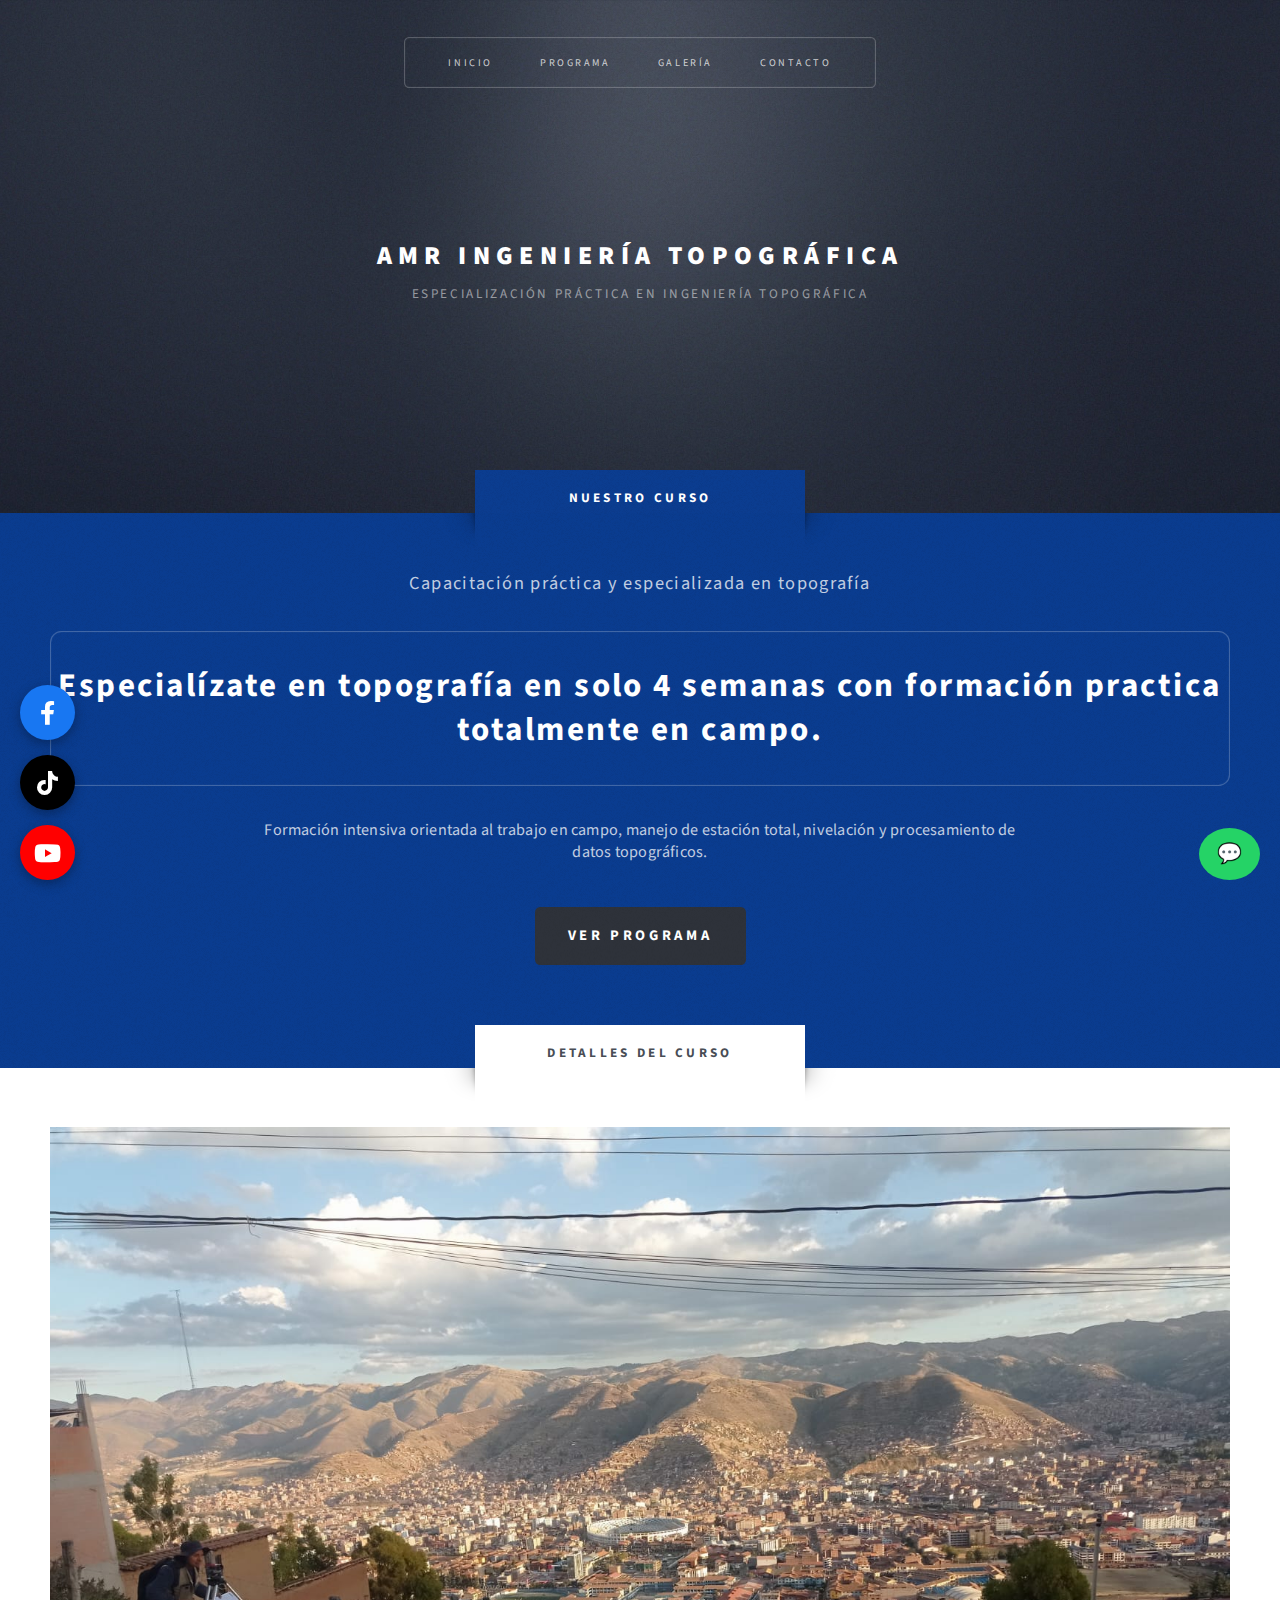
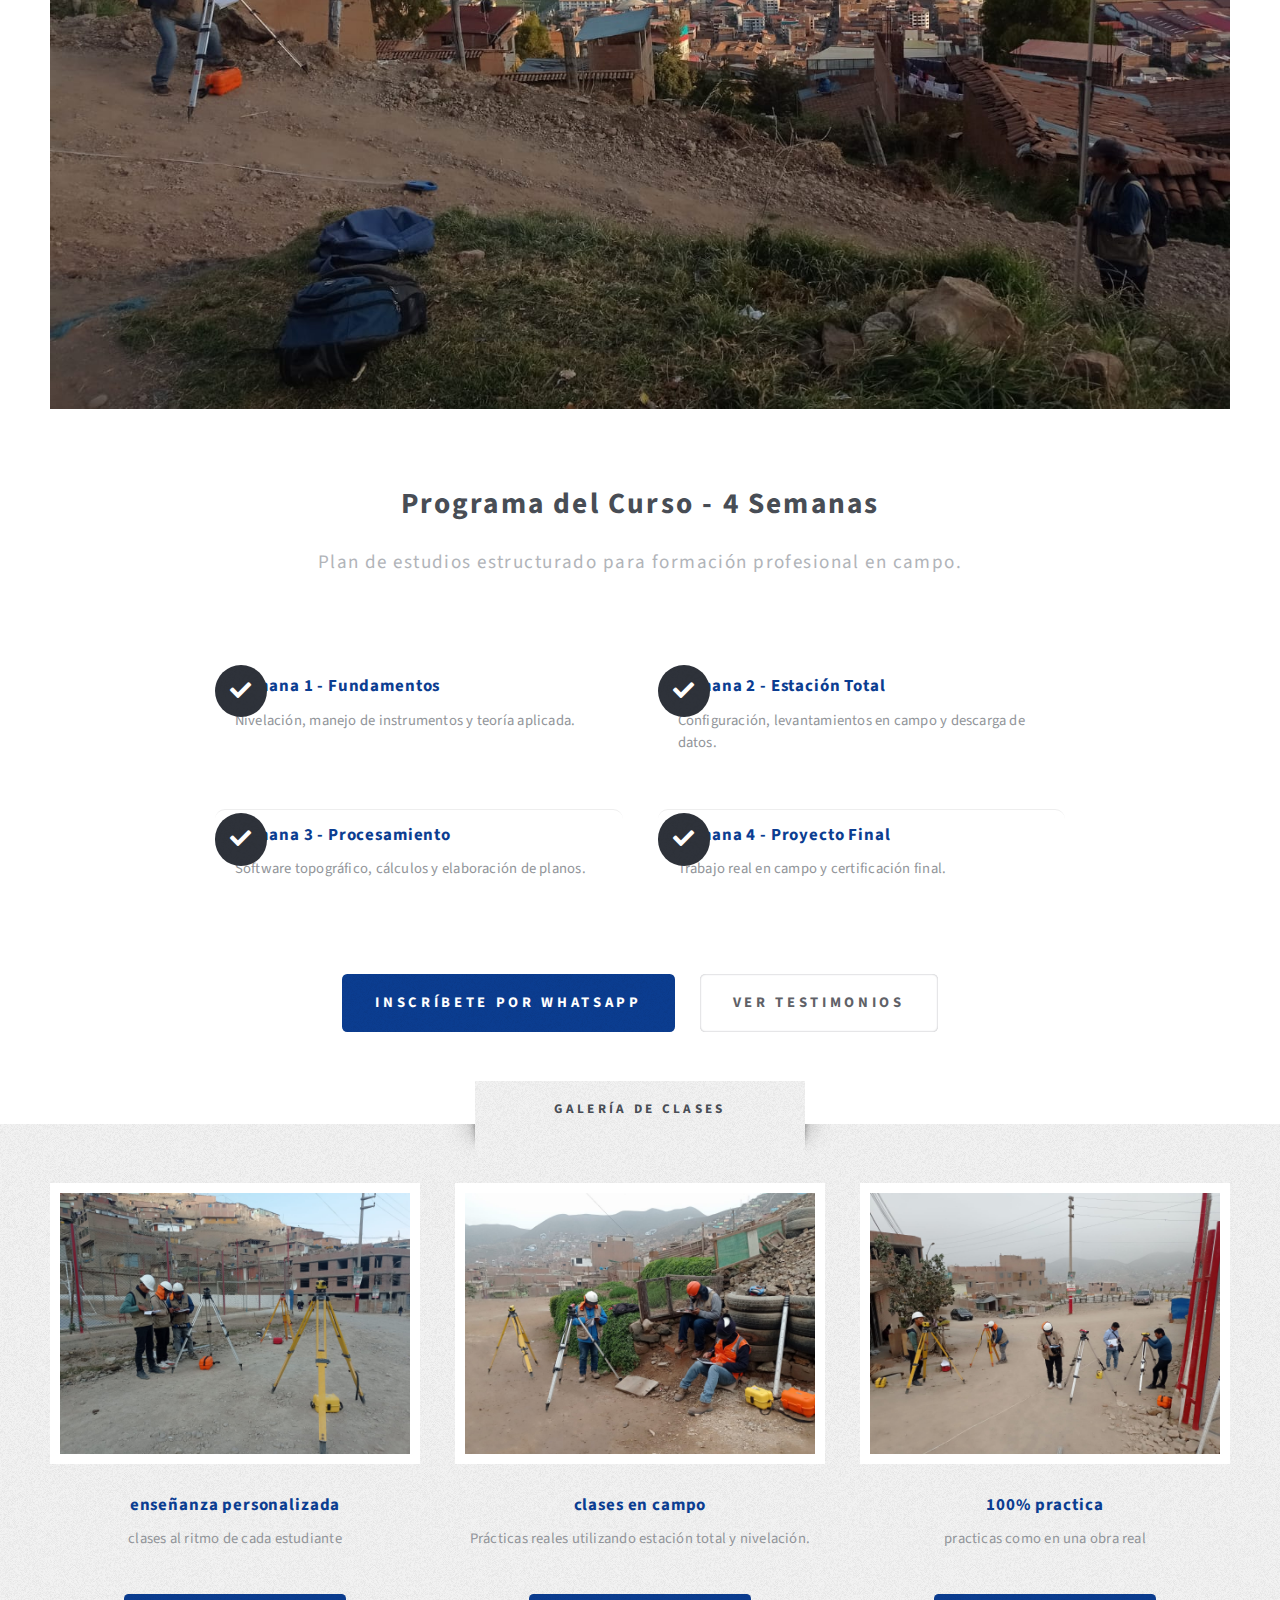
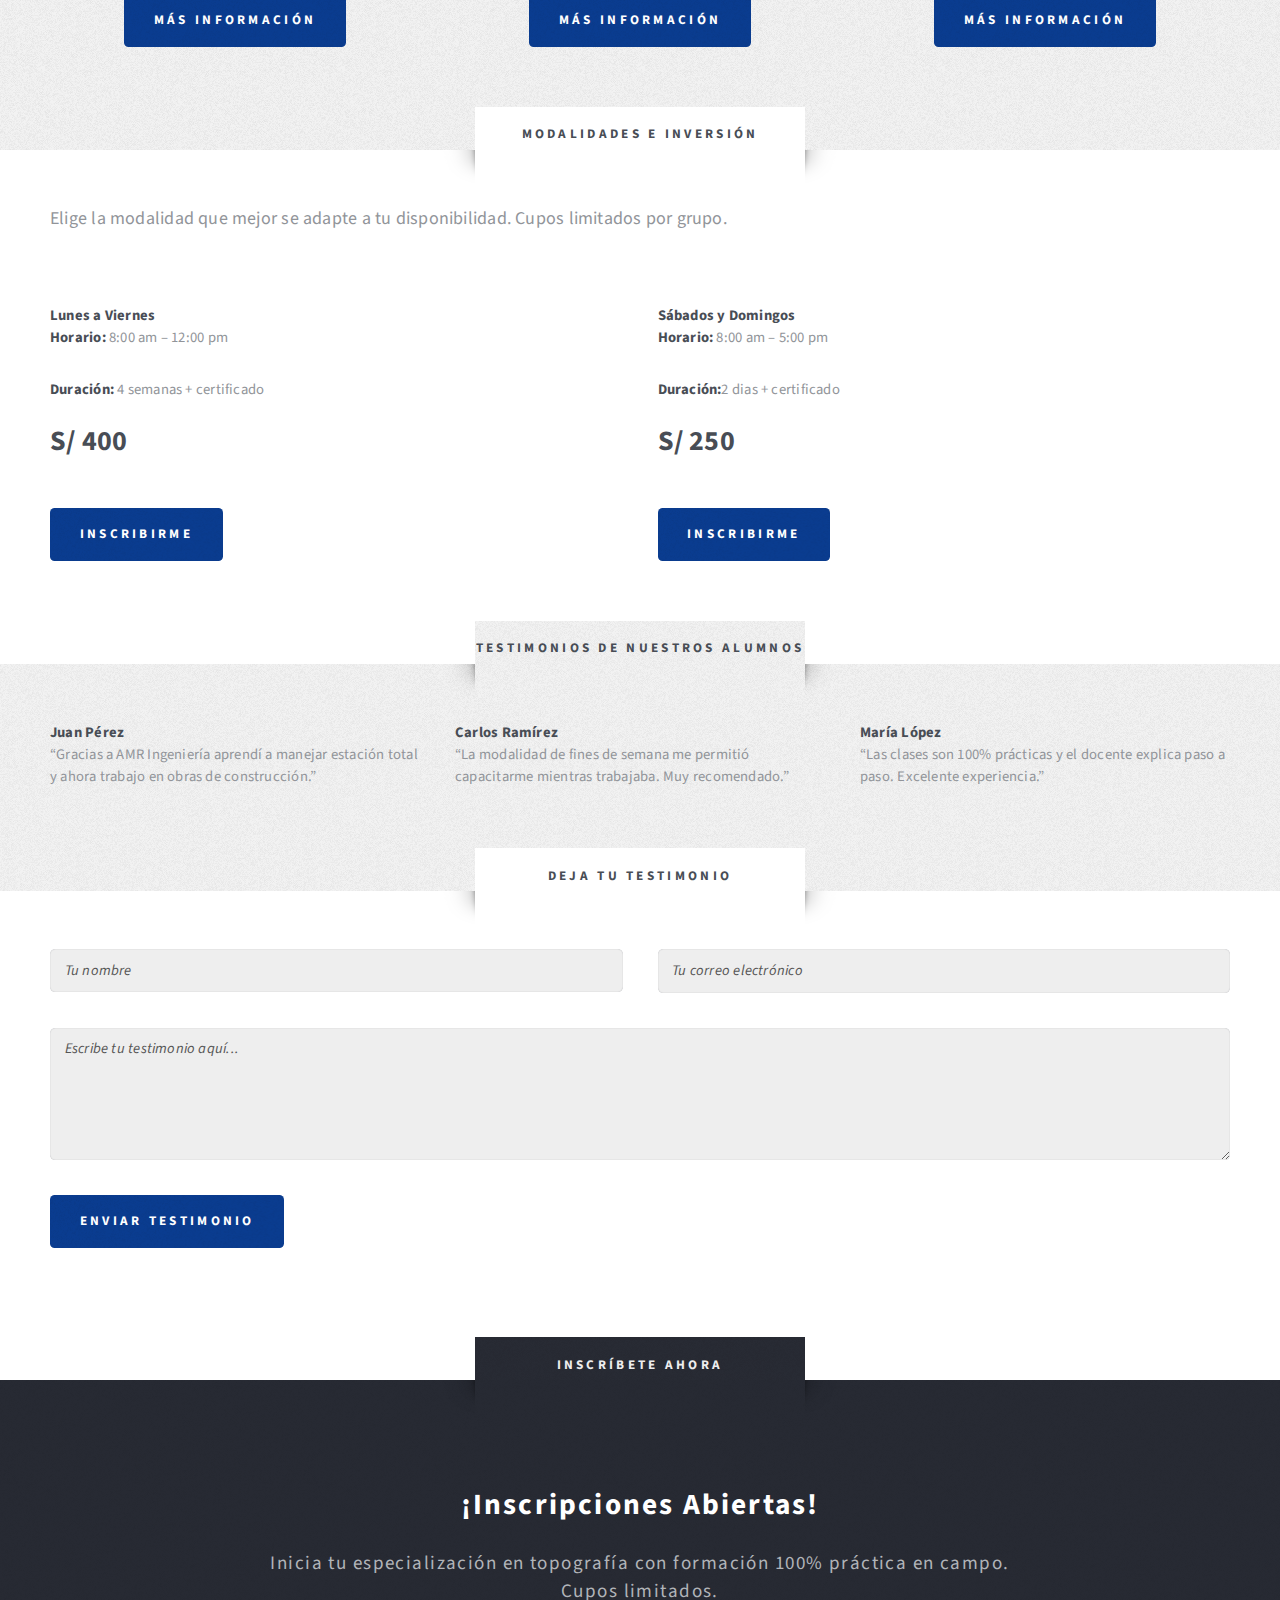
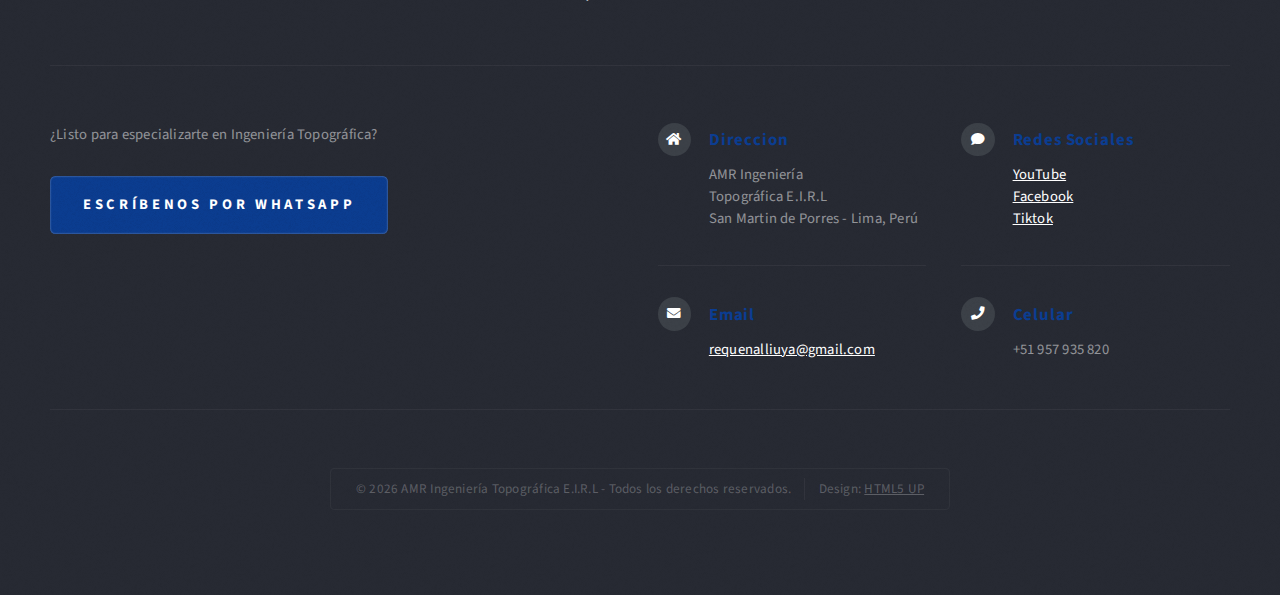
<file: index.html>
<!DOCTYPE HTML>
<!--
	AMR ingieneria topografica E.I.R.L
	html5up.net | @ajlkn
	Free for personal and commercial use under the CCA 3.0 license (html5up.net/license)
-->
<html>
	<head>
		<title>AMR Ingeniería Topográfica | Curso de Especialización en Topografía</title>
		<meta charset="utf-8" />
		<meta name="viewport" content="width=device-width, initial-scale=1" />
		<meta name="description" content="Curso de Especialización en Ingeniería Topográfica en Lima, Perú. Formación práctica en campo con estación total y nivelación.">
<meta name="keywords" content="curso topografía Lima, ingeniería topográfica, estación total, nivelación, topografía Perú">
<meta name="author" content="AMR Ingeniería Topográfica E.I.R.L">
<meta name="robots" content="index, follow">
<meta property="og:title" content="Curso de Topografía en Lima - AMR Ingeniería">
<meta property="og:description" content="Especialización práctica en topografía en 4 semanas. Cupos limitados.">
<meta property="og:type" content="website">

<link rel="stylesheet" href="https://cdnjs.cloudflare.com/ajax/libs/font-awesome/6.5.0/css/all.min.css">

<link rel="stylesheet" href="assets/css/main.css">
	</head>
	<body class="homepage is-preload">
		<div id="page-wrapper">

			<!-- Header -->
				<section id="header" class="wrapper">

					<!-- Logo -->
						<div id="logo">
							<h1><a href="index.html">AMR Ingeniería Topográfica</a></h1>
							<p>Especialización Práctica en Ingeniería Topográfica</p>
						</div>

					<!-- Nav -->
						<nav id="nav">
							
								<ul> 
                                                                    <li class="current"><a href="#intro">Inicio</a></li>
                                                                    <li><a href="#main">Programa</a></li>
                                                                    <li><a href="#highlights">Galería</a></li>
                                                                    <li><a href="#footer">Contacto</a></li>
                  </ul>
							
						</nav>

				</section>

			<!-- Intro -->
				<section id="intro" class="wrapper style1">
					<div class="title">Nuestro Curso</div>
					<div class="container">
						<p class="style1">Capacitación práctica y especializada en topografía</p>
						<p class="style2">Especialízate en topografía en solo 4 semanas con formación practica totalmente en campo.
							   <a href="http://html5up.net" class="nobr"></a>
						</p>
						<p class="style3">Formación intensiva orientada al trabajo en campo, manejo de estación total,
nivelación y procesamiento de datos topográficos.</p>
						<ul class="actions">
							<li><a href="#main" class="button style3 large">Ver Programa</a></li>
						</ul>
					</div>
				</section>

			<!-- Main -->
				<section id="main" class="wrapper style2">
					<div class="title">Detalles del Curso</div>
					<div class="container">

						<!-- Image -->
							<a href="#" class="image featured">
								<img src="images/pic02.jpeg" alt="Curso de Ingeniería Topográfica en Lima - AMR Ingeniería" />
							</a>

						<!-- Features -->
							<section id="features">
								<header class="style1">
									<h2>Programa del Curso - 4 Semanas</h2>
									<p>Plan de estudios estructurado para formación profesional en campo.</p>
								</header>
								<div class="feature-list">
									<div class="row">
										<div class="col-6 col-12-medium">
											<section>
												<h3 class="icon solid fa-check">Semana 1 - Fundamentos</h3>
												<p>Nivelación, manejo de instrumentos y teoría aplicada.</p>
											</section>
										</div>
										<div class="col-6 col-12-medium">
											<section>
												<h3 class="icon solid fa-check">Semana 2 - Estación Total</h3>
												<p>Configuración, levantamientos en campo y descarga de datos.</p>
											</section>
										</div>
										<div class="col-6 col-12-medium">
											<section>
												<h3 class="icon solid fa-check">Semana 3 - Procesamiento</h3>
												<p>Software topográfico, cálculos y elaboración de planos.</p>
											</section>
										</div>
										<div class="col-6 col-12-medium">
											<section>
												<h3 class="icon solid fa-check">Semana 4 - Proyecto Final</h3>
												<p>Trabajo real en campo y certificación final.</p>
											</section>
										</div>
										
								</div>
								<ul class="actions special">
									<li><a href="https://wa.me/957935820" class="button style1 large" target="_blank">
Inscríbete por WhatsApp</a></li>
									<li><a href="#testimonios" class="button style2 large">Ver Testimonios</a></li>
								</ul>
							</section>

					</div>
				</section>

			<!-- Highlights -->
				<section id="highlights" class="wrapper style3">
					<div class="title">Galería de Clases</div>
					<div class="container">
						<div class="row aln-center">
							<div class="col-4 col-12-medium">
								<section class="highlight">
									<a href="#" class="image featured"><img src="images/pic03.jpeg" alt="" /></a>
									<h3><a href="#">enseñanza personalizada</a></h3>
									<p>clases al ritmo de cada estudiante</p>
									<ul class="actions">
										<li><a href="#" class="button style1">Más información</a></li>
									</ul>
								</section>
							</div>
							<div class="col-4 col-12-medium">
								<section class="highlight">
									<a href="#" class="image featured"><img src="images/pic07.jpeg" alt="" /></a>
									<h3><a href="#">clases en campo</a></h3>
									<p>Prácticas reales utilizando estación total y nivelación.</p>
									<ul class="actions">
										<li><a href="#" class="button style1">Más información</a></li>
									</ul>
								</section>
							</div>
							<div class="col-4 col-12-medium">
								<section class="highlight">
									<a href="#" class="image featured"><img src="images/pic010.jpeg" alt="" /></a>
									<h3><a href="#">100% practica</a></h3>
									<p>practicas como en una obra real</p>
									<ul class="actions">
										<li><a href="#" class="button style1">Más información</a></li>
									</ul>
								</section>
							</div>
						</div>
					</div>
				</section>

<section class="wrapper style2">
    <div class="title">Modalidades e Inversión</div>
    <div class="container">
        <div class="row">
<p style="text-align:center; font-size:18px; margin-bottom:40px;">
Elige la modalidad que mejor se adapte a tu disponibilidad.
Cupos limitados por grupo.
</p>
            <!-- Modalidad 1 -->
            <div class="col-6 col-12-medium">
                <section>
                    <h2>Lunes a Viernes</h2>
                    <p><strong>Horario:</strong> 8:00 am – 12:00 pm</p>
                    <p><strong>Duración:</strong> 4 semanas + certificado </p>
                    <p style="font-size:28px;"><strong>S/ 400</strong></p>
                    <a href="https://wa.me/51957935820?text=Hola,%20quiero%20información%20sobre%20la%20modalidad%20de%20Lunes%20a%20Viernes"
                       class="button style1" target="_blank">
                       Inscribirme
                    </a>
                </section>
            </div>

            <!-- Modalidad 2 -->
            <div class="col-6 col-12-medium">
                <section>
                    <h2>Sábados y Domingos</h2>
                    <p><strong>Horario:</strong> 8:00 am – 5:00 pm</p>
                    <p><strong>Duración:</strong>2 dias + certificado </p>
                    <p style="font-size:28px;"><strong>S/ 250</strong></p>
                    <a href="https://wa.me/51957935820?text=Hola,%20quiero%20información%20sobre%20la%20modalidad%20de%20fin%20de%20semana"
                       class="button style1" target="_blank">
                       Inscribirme
                    </a>
                </section>
            </div>

        </div>
    </div>
</section>

<section id="testimonios" class="wrapper style3">
    <div class="title">Testimonios de Nuestros Alumnos</div>
    <div class="container">
        <div class="row">

            <div class="col-4 col-12-medium">
                <section class="highlight">
                    <h3>Juan Pérez</h3>
                    <p>
                        “Gracias a AMR Ingeniería aprendí a manejar estación total
                        y ahora trabajo en obras de construcción.”
                    </p>
                </section>
            </div>

            <div class="col-4 col-12-medium">
                <section class="highlight">
                    <h3>Carlos Ramírez</h3>
                    <p>
                        “La modalidad de fines de semana me permitió capacitarme
                        mientras trabajaba. Muy recomendado.”
                    </p>
                </section>
            </div>

            <div class="col-4 col-12-medium">
                <section class="highlight">
                    <h3>María López</h3>
                    <p>
                        “Las clases son 100% prácticas y el docente explica paso a paso.
                        Excelente experiencia.”
                    </p>
                </section>
            </div>

        </div>
    </div>
</section>




<section class="wrapper style2">
    <div class="title">Deja tu Testimonio</div>
    <div class="container">
        <form action="https://formsubmit.co/requenalliuya@gmail.com" method="POST">
            
            <div class="row">
                <div class="col-6 col-12-medium">
                    <input type="text" name="nombre" placeholder="Tu nombre" required />
                </div>
                <div class="col-6 col-12-medium">
                    <input type="email" name="email" placeholder="Tu correo electrónico" required />
                </div>
                <div class="col-12">
                    <textarea name="mensaje" placeholder="Escribe tu testimonio aquí..." rows="5" required></textarea>
                </div>
                <div class="col-12">
                    <input type="hidden" name="_captcha" value="false">
                    <ul class="actions">
                        <li><input type="submit" value="Enviar Testimonio" class="button style1" /></li>
                    </ul>
                </div>
            </div>

        </form>
    </div>
</section>

			<!-- Footer -->
				<section id="footer" class="wrapper">
					<div class="title">Inscríbete Ahora</div>
					<div class="container">
						<header class="style1">
							<h2>¡Inscripciones Abiertas!</h2>
							<p>
								Inicia tu especialización en topografía con formación 100% práctica en campo.
<br />
								Cupos limitados.
							</p>
						</header>
						<div class="row">
							<div class="col-6 col-12-medium">

								<!-- Contact Form -->
									<section>
										<p>¿Listo para especializarte en Ingeniería Topográfica?</p>
<a href="https://wa.me/957935820" class="button style1 large" target="_blank">
Escríbenos por WhatsApp
</a>
									</section>

							</div>
							<div class="col-6 col-12-medium">

								<!-- Contact -->
									<section class="feature-list small">
										<div class="row">
											<div class="col-6 col-12-small">
												<section>
													<h3 class="icon solid fa-home">Direccion</h3>
													<p>
														AMR Ingeniería<br />
														Topográfica E.I.R.L<br />
														San Martin de Porres - Lima, Perú
													</p>
												</section>
											</div>
											<div class="col-6 col-12-small">
												<section>
													<h3 class="icon solid fa-comment">Redes Sociales</h3>
													<p>
														<a href="https://www.youtube.com/@deteccioncasma4687" target="_blank">YouTube</a><br />
														<a href="https://www.facebook.com/@alfredomauricio.requenalliuya" target="_blank">Facebook</a><br />
														<a href="https://www.tiktok.com/@amringenieriatopografica" target="_blank">Tiktok</a>
													</p>
												</section>
											</div>
											<div class="col-6 col-12-small">
												<section>
													<h3 class="icon solid fa-envelope">Email</h3>
													<p>
														<a href="mailto:requenalliuya@gmail.com">requenalliuya@gmail.com</a>
													</p>
												</section>
											</div>
											<div class="col-6 col-12-small">
												<section>
													<h3 class="icon solid fa-phone">Celular</h3>
													<p>
														+51 957 935 820 
													</p>
												</section>
											</div>
										</div>
									</section>

							</div>
						</div>
						<div id="copyright">
							<ul>
								<li>&copy; 2026 AMR Ingeniería Topográfica E.I.R.L - Todos los derechos reservados.</li><li>Design: <a href="http://html5up.net">HTML5 UP</a></li>
							</ul>
						</div>
					</div>
				</section>

		</div>

		<!-- Scripts -->
			<script src="assets/js/jquery.min.js"></script>
			<script src="assets/js/jquery.dropotron.min.js"></script>
			<script src="assets/js/browser.min.js"></script>
			<script src="assets/js/breakpoints.min.js"></script>
			<script src="assets/js/util.js"></script>
			<script src="assets/js/main.js"></script>

<a href="https://wa.me/51957935820" 
   target="_blank" 
   style="position:fixed; bottom:20px; right:20px; background:#25D366; color:white; padding:15px 18px; border-radius:50%; font-size:20px; text-decoration:none;">
   💬
</a>

<!-- BOTONES FLOTANTES REDES SOCIALES -->
<div class="social-float">

    <a href="https://facebook.com/@alfredomauricio.requenalliuya" target="_blank" class="float-btn facebook">
        <i class="fab fa-facebook-f"></i>
    </a>

    <a href="https://tiktok.com/@amringenieriatopografica" target="_blank" class="float-btn tiktok">
        <i class="fab fa-tiktok"></i>
    </a>

    <a href="https://youtube.com/@deteccioncasma4687" target="_blank" class="float-btn youtube">
        <i class="fab fa-youtube"></i>
    </a>

</div>
		
	</body>
</html>
</file>
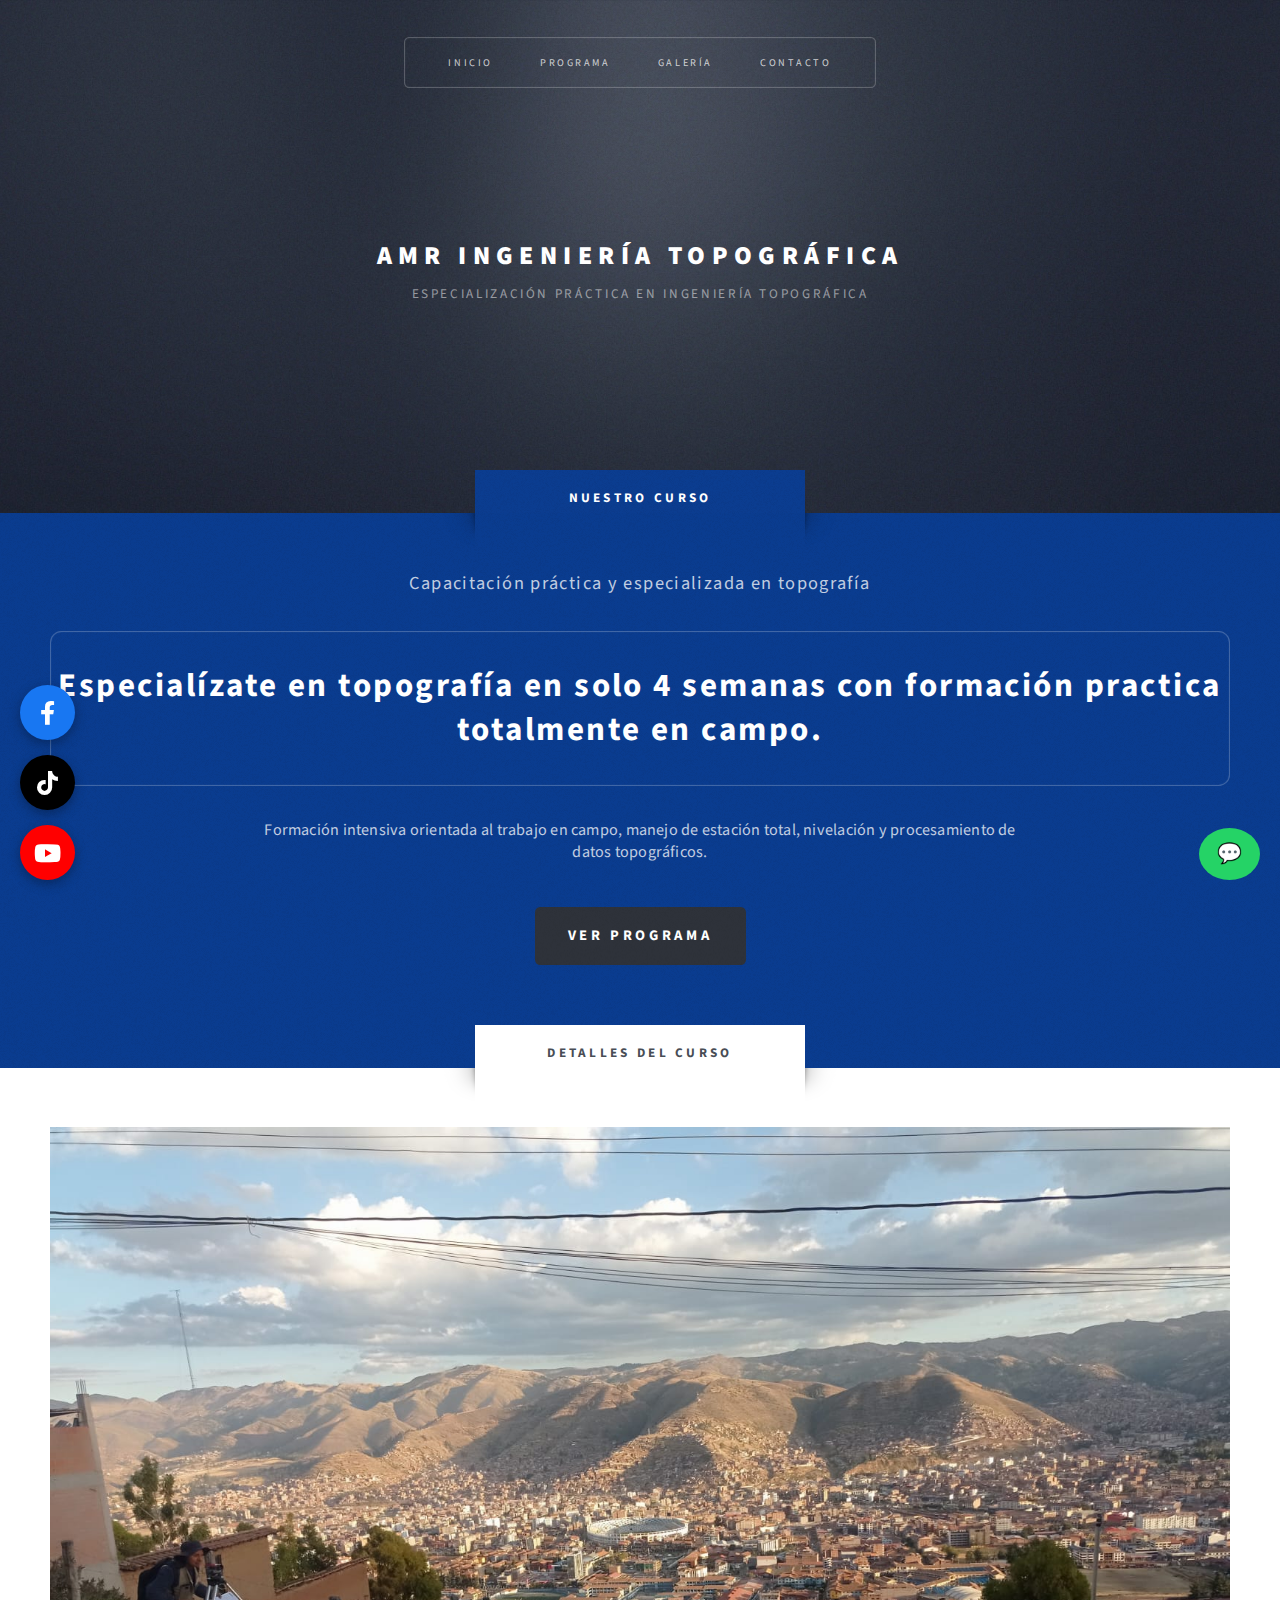
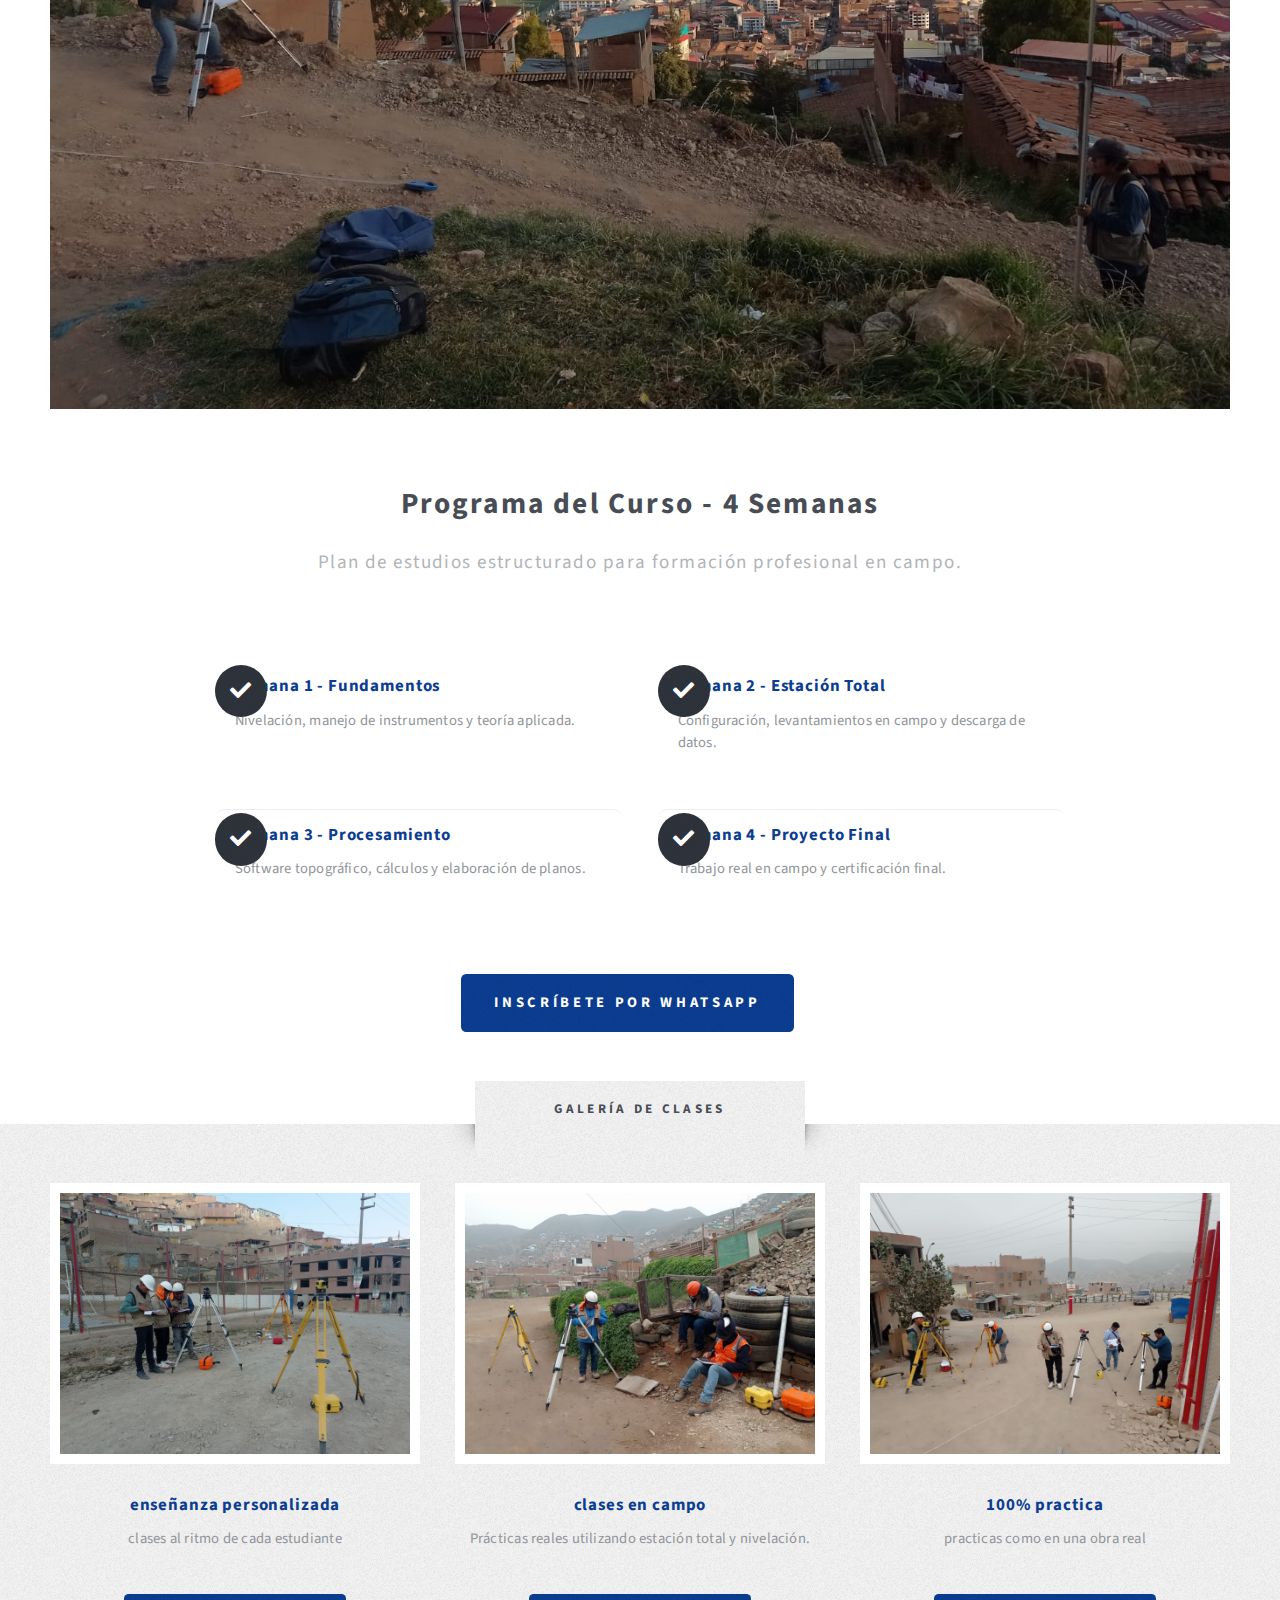
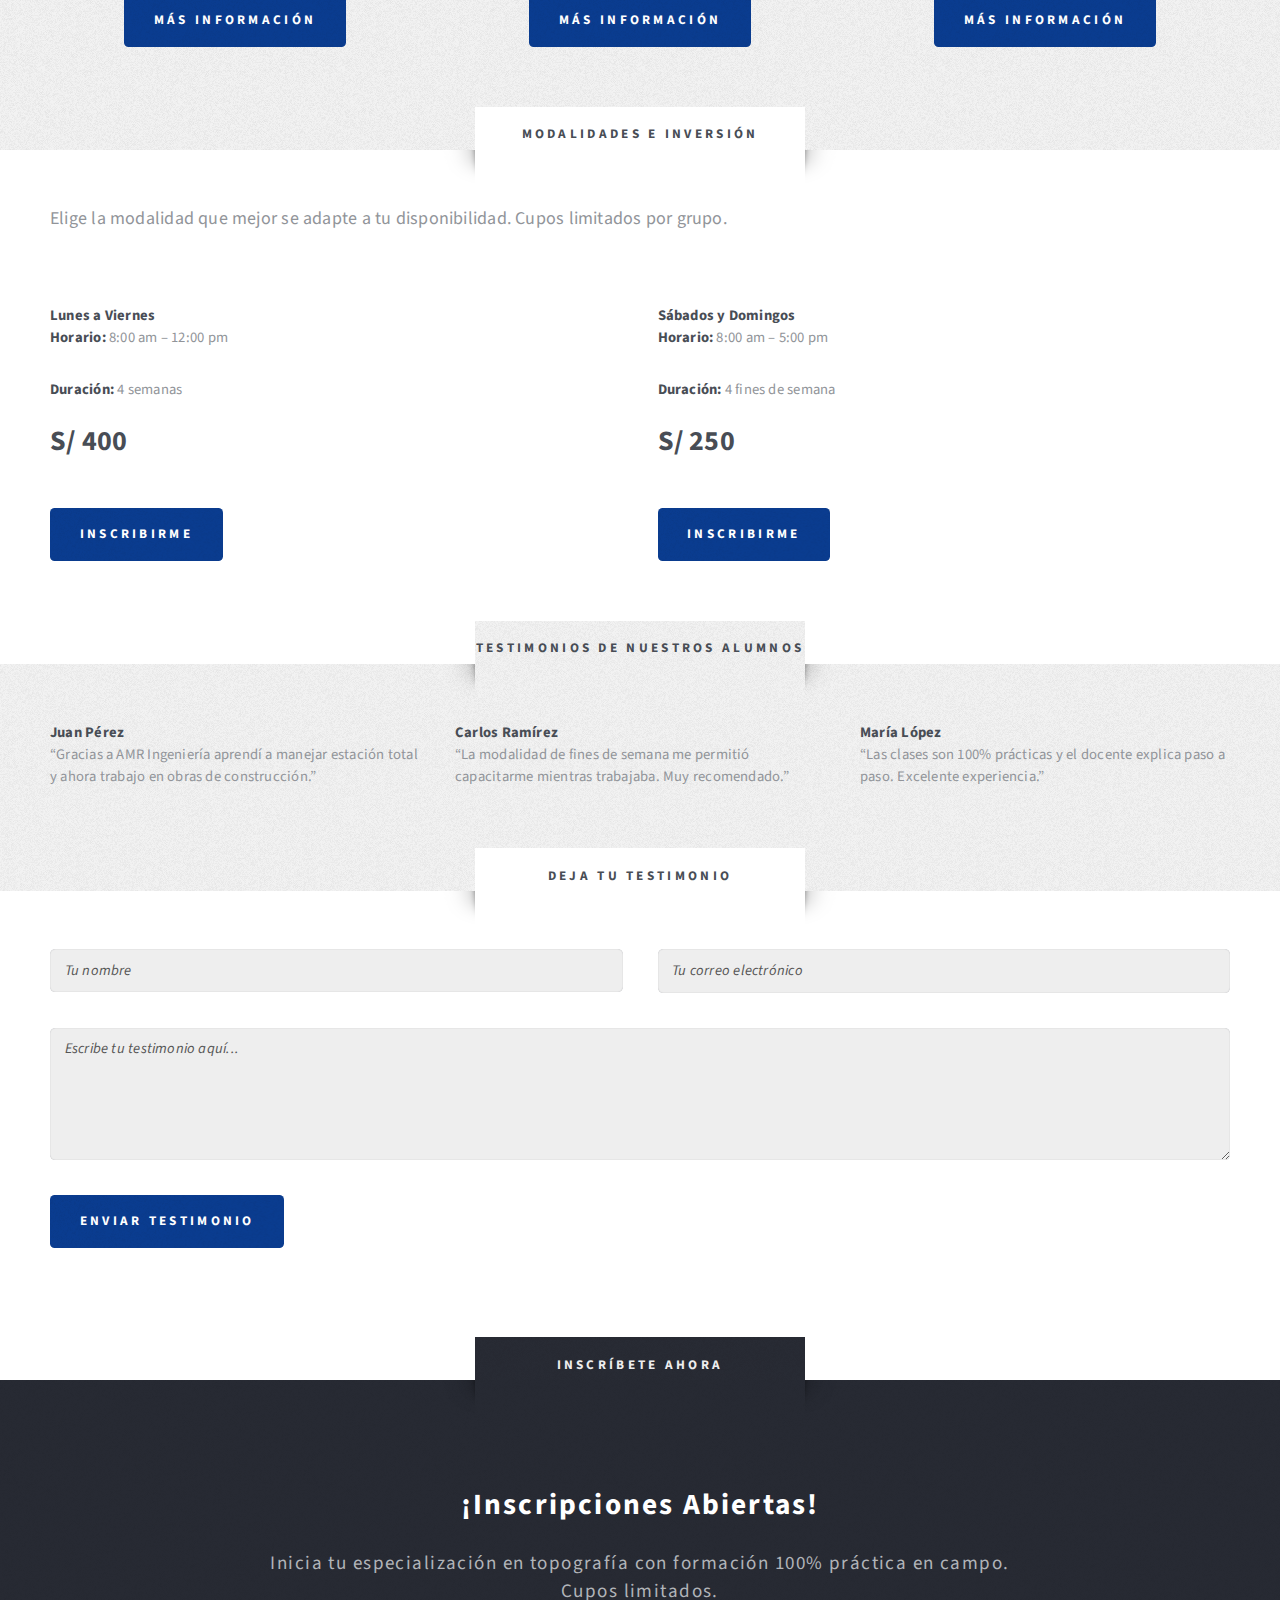
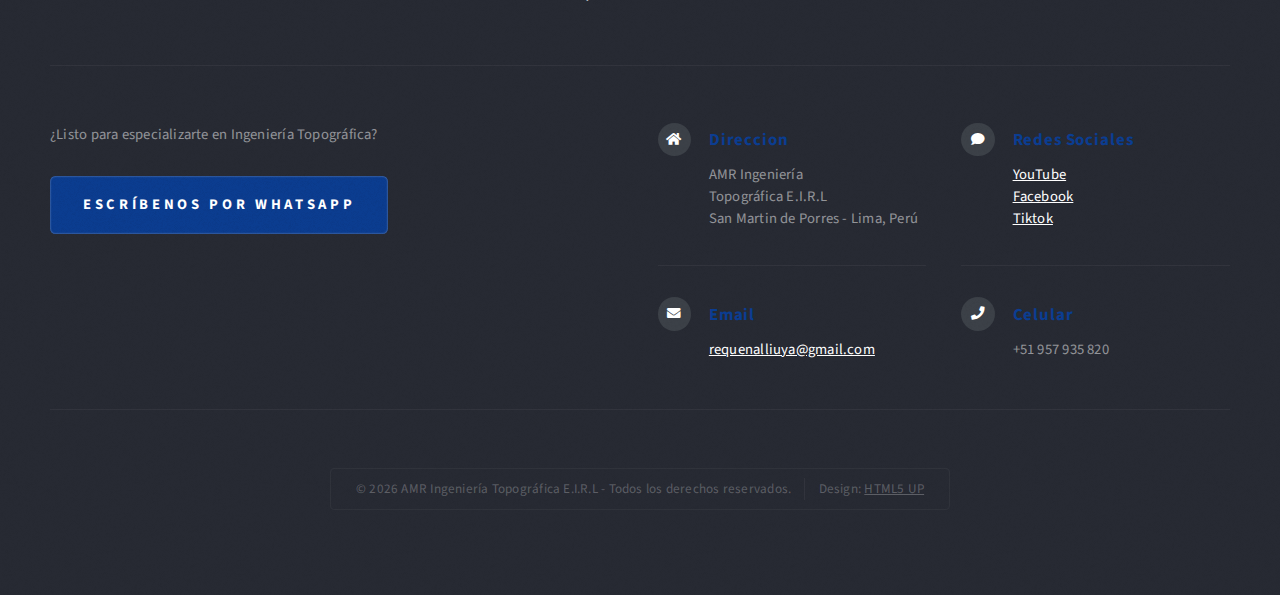
<file: index.html.html>
<!DOCTYPE HTML>
<!--
	AMR ingieneria topografica E.I.R.L
	html5up.net | @ajlkn
	Free for personal and commercial use under the CCA 3.0 license (html5up.net/license)
-->
<html>
	<head>
		<title>AMR Ingeniería Topográfica | Curso de Especialización en Topografía</title>
		<meta charset="utf-8" />
		<meta name="viewport" content="width=device-width, initial-scale=1" />
		<meta name="description" content="Curso de Especialización en Ingeniería Topográfica en Lima, Perú. Formación práctica en campo con estación total y nivelación.">
<meta name="keywords" content="curso topografía Lima, ingeniería topográfica, estación total, nivelación, topografía Perú">
<meta name="author" content="AMR Ingeniería Topográfica E.I.R.L">
<meta name="robots" content="index, follow">
<meta property="og:title" content="Curso de Topografía en Lima - AMR Ingeniería">
<meta property="og:description" content="Especialización práctica en topografía en 4 semanas. Cupos limitados.">
<meta property="og:type" content="website">

<link rel="stylesheet" href="https://cdnjs.cloudflare.com/ajax/libs/font-awesome/6.5.0/css/all.min.css">

<link rel="stylesheet" href="assets/css/main.css" />
	</head>
	<body class="homepage is-preload">
		<div id="page-wrapper">

			<!-- Header -->
				<section id="header" class="wrapper">

					<!-- Logo -->
						<div id="logo">
							<h1><a href="index.html">AMR Ingeniería Topográfica</a></h1>
							<p>Especialización Práctica en Ingeniería Topográfica</p>
						</div>

					<!-- Nav -->
						<nav id="nav">
							
								<ul> 
                                                                    <li class="current"><a href="#intro">Inicio</a></li>
                                                                    <li><a href="#main">Programa</a></li>
                                                                    <li><a href="#highlights">Galería</a></li>
                                                                    <li><a href="#footer">Contacto</a></li>
                  </ul>
							
						</nav>

				</section>

			<!-- Intro -->
				<section id="intro" class="wrapper style1">
					<div class="title">Nuestro Curso</div>
					<div class="container">
						<p class="style1">Capacitación práctica y especializada en topografía</p>
						<p class="style2">Especialízate en topografía en solo 4 semanas con formación practica totalmente en campo.
							   <a href="http://html5up.net" class="nobr"></a>
						</p>
						<p class="style3">Formación intensiva orientada al trabajo en campo, manejo de estación total,
nivelación y procesamiento de datos topográficos.</p>
						<ul class="actions">
							<li><a href="#main" class="button style3 large">Ver Programa</a></li>
						</ul>
					</div>
				</section>

			<!-- Main -->
				<section id="main" class="wrapper style2">
					<div class="title">Detalles del Curso</div>
					<div class="container">

						<!-- Image -->
							<a href="#" class="image featured">
								<img src="images/pic02.jpeg" alt="Curso de Ingeniería Topográfica en Lima - AMR Ingeniería" />
							</a>

						<!-- Features -->
							<section id="features">
								<header class="style1">
									<h2>Programa del Curso - 4 Semanas</h2>
									<p>Plan de estudios estructurado para formación profesional en campo.</p>
								</header>
								<div class="feature-list">
									<div class="row">
										<div class="col-6 col-12-medium">
											<section>
												<h3 class="icon solid fa-check">Semana 1 - Fundamentos</h3>
												<p>Nivelación, manejo de instrumentos y teoría aplicada.</p>
											</section>
										</div>
										<div class="col-6 col-12-medium">
											<section>
												<h3 class="icon solid fa-check">Semana 2 - Estación Total</h3>
												<p>Configuración, levantamientos en campo y descarga de datos.</p>
											</section>
										</div>
										<div class="col-6 col-12-medium">
											<section>
												<h3 class="icon solid fa-check">Semana 3 - Procesamiento</h3>
												<p>Software topográfico, cálculos y elaboración de planos.</p>
											</section>
										</div>
										<div class="col-6 col-12-medium">
											<section>
												<h3 class="icon solid fa-check">Semana 4 - Proyecto Final</h3>
												<p>Trabajo real en campo y certificación final.</p>
											</section>
										</div>
										
								</div>
								<ul class="actions special">
									<li><a href="https://wa.me/957935820" class="button style1 large" target="_blank">
Inscríbete por WhatsApp</a></li>
									<li><a href=" class="button style2 large">  </a></li>
								</ul>
							</section>

					</div>
				</section>

			<!-- Highlights -->
				<section id="highlights" class="wrapper style3">
					<div class="title">Galería de Clases</div>
					<div class="container">
						<div class="row aln-center">
							<div class="col-4 col-12-medium">
								<section class="highlight">
									<a href="#" class="image featured"><img src="images/pic03.jpeg" alt="" /></a>
									<h3><a href="#">enseñanza personalizada</a></h3>
									<p>clases al ritmo de cada estudiante</p>
									<ul class="actions">
										<li><a href="#" class="button style1">Más información</a></li>
									</ul>
								</section>
							</div>
							<div class="col-4 col-12-medium">
								<section class="highlight">
									<a href="#" class="image featured"><img src="images/pic07.jpeg" alt="" /></a>
									<h3><a href="#">clases en campo</a></h3>
									<p>Prácticas reales utilizando estación total y nivelación.</p>
									<ul class="actions">
										<li><a href="#" class="button style1">Más información</a></li>
									</ul>
								</section>
							</div>
							<div class="col-4 col-12-medium">
								<section class="highlight">
									<a href="#" class="image featured"><img src="images/pic010.jpeg" alt="" /></a>
									<h3><a href="#">100% practica</a></h3>
									<p>practicas como en una obra real</p>
									<ul class="actions">
										<li><a href="#" class="button style1">Más información</a></li>
									</ul>
								</section>
							</div>
						</div>
					</div>
				</section>

<section class="wrapper style2">
    <div class="title">Modalidades e Inversión</div>
    <div class="container">
        <div class="row">
<p style="text-align:center; font-size:18px; margin-bottom:40px;">
Elige la modalidad que mejor se adapte a tu disponibilidad.
Cupos limitados por grupo.
</p>
            <!-- Modalidad 1 -->
            <div class="col-6 col-12-medium">
                <section>
                    <h2>Lunes a Viernes</h2>
                    <p><strong>Horario:</strong> 8:00 am – 12:00 pm</p>
                    <p><strong>Duración:</strong> 4 semanas</p>
                    <p style="font-size:28px;"><strong>S/ 400</strong></p>
                    <a href="https://wa.me/51957935820?text=Hola,%20quiero%20información%20sobre%20la%20modalidad%20de%20Lunes%20a%20Viernes"
                       class="button style1" target="_blank">
                       Inscribirme
                    </a>
                </section>
            </div>

            <!-- Modalidad 2 -->
            <div class="col-6 col-12-medium">
                <section>
                    <h2>Sábados y Domingos</h2>
                    <p><strong>Horario:</strong> 8:00 am – 5:00 pm</p>
                    <p><strong>Duración:</strong> 4 fines de semana</p>
                    <p style="font-size:28px;"><strong>S/ 250</strong></p>
                    <a href="https://wa.me/51957935820?text=Hola,%20quiero%20información%20sobre%20la%20modalidad%20de%20fin%20de%20semana"
                       class="button style1" target="_blank">
                       Inscribirme
                    </a>
                </section>
            </div>

        </div>
    </div>
</section>

<section id="testimonios" class="wrapper style3">
    <div class="title">Testimonios de Nuestros Alumnos</div>
    <div class="container">
        <div class="row">

            <div class="col-4 col-12-medium">
                <section class="highlight">
                    <h3>Juan Pérez</h3>
                    <p>
                        “Gracias a AMR Ingeniería aprendí a manejar estación total
                        y ahora trabajo en obras de construcción.”
                    </p>
                </section>
            </div>

            <div class="col-4 col-12-medium">
                <section class="highlight">
                    <h3>Carlos Ramírez</h3>
                    <p>
                        “La modalidad de fines de semana me permitió capacitarme
                        mientras trabajaba. Muy recomendado.”
                    </p>
                </section>
            </div>

            <div class="col-4 col-12-medium">
                <section class="highlight">
                    <h3>María López</h3>
                    <p>
                        “Las clases son 100% prácticas y el docente explica paso a paso.
                        Excelente experiencia.”
                    </p>
                </section>
            </div>

        </div>
    </div>
</section>




<section class="wrapper style2">
    <div class="title">Deja tu Testimonio</div>
    <div class="container">
        <form action="https://formsubmit.co/requenalliuya@gmail.com" method="POST">
            
            <div class="row">
                <div class="col-6 col-12-medium">
                    <input type="text" name="nombre" placeholder="Tu nombre" required />
                </div>
                <div class="col-6 col-12-medium">
                    <input type="email" name="email" placeholder="Tu correo electrónico" required />
                </div>
                <div class="col-12">
                    <textarea name="mensaje" placeholder="Escribe tu testimonio aquí..." rows="5" required></textarea>
                </div>
                <div class="col-12">
                    <input type="hidden" name="_captcha" value="false">
                    <ul class="actions">
                        <li><input type="submit" value="Enviar Testimonio" class="button style1" /></li>
                    </ul>
                </div>
            </div>

        </form>
    </div>
</section>

			<!-- Footer -->
				<section id="footer" class="wrapper">
					<div class="title">Inscríbete Ahora</div>
					<div class="container">
						<header class="style1">
							<h2>¡Inscripciones Abiertas!</h2>
							<p>
								Inicia tu especialización en topografía con formación 100% práctica en campo.
<br />
								Cupos limitados.
							</p>
						</header>
						<div class="row">
							<div class="col-6 col-12-medium">

								<!-- Contact Form -->
									<section>
										<p>¿Listo para especializarte en Ingeniería Topográfica?</p>
<a href="https://wa.me/957935820" class="button style1 large" target="_blank">
Escríbenos por WhatsApp
</a>
									</section>

							</div>
							<div class="col-6 col-12-medium">

								<!-- Contact -->
									<section class="feature-list small">
										<div class="row">
											<div class="col-6 col-12-small">
												<section>
													<h3 class="icon solid fa-home">Direccion</h3>
													<p>
														AMR Ingeniería<br />
														Topográfica E.I.R.L<br />
														San Martin de Porres - Lima, Perú
													</p>
												</section>
											</div>
											<div class="col-6 col-12-small">
												<section>
													<h3 class="icon solid fa-comment">Redes Sociales</h3>
													<p>
														<a href="https://www.youtube.com/@deteccioncasma4687" target="_blank">YouTube</a><br />
														<a href="https://www.facebook.com/@alfredomauricio.requenalliuya" target="_blank">Facebook</a><br />
														<a href="https://www.tiktok.com/@amringenieriatopografica" target="_blank">Tiktok</a>
													</p>
												</section>
											</div>
											<div class="col-6 col-12-small">
												<section>
													<h3 class="icon solid fa-envelope">Email</h3>
													<p>
														<a href="mailto:requenalliuya@gmail.com">requenalliuya@gmail.com</a>
													</p>
												</section>
											</div>
											<div class="col-6 col-12-small">
												<section>
													<h3 class="icon solid fa-phone">Celular</h3>
													<p>
														+51 957 935 820 
													</p>
												</section>
											</div>
										</div>
									</section>

							</div>
						</div>
						<div id="copyright">
							<ul>
								<li>&copy; 2026 AMR Ingeniería Topográfica E.I.R.L - Todos los derechos reservados.</li><li>Design: <a href="http://html5up.net">HTML5 UP</a></li>
							</ul>
						</div>
					</div>
				</section>

		</div>

		<!-- Scripts -->
			<script src="assets/js/jquery.min.js"></script>
			<script src="assets/js/jquery.dropotron.min.js"></script>
			<script src="assets/js/browser.min.js"></script>
			<script src="assets/js/breakpoints.min.js"></script>
			<script src="assets/js/util.js"></script>
			<script src="assets/js/main.js"></script>

<a href="https://wa.me/51957935820" 
   target="_blank" 
   style="position:fixed; bottom:20px; right:20px; background:#25D366; color:white; padding:15px 18px; border-radius:50%; font-size:20px; text-decoration:none;">
   💬
</a>

<!-- BOTONES FLOTANTES REDES SOCIALES -->
<div class="social-float">

    <a href="https://facebook.com/@alfredomauricio.requenalliuya" target="_blank" class="float-btn facebook">
        <i class="fab fa-facebook-f"></i>
    </a>

    <a href="https://tiktok.com/@amringenieriatopografica" target="_blank" class="float-btn tiktok">
        <i class="fab fa-tiktok"></i>
    </a>

    <a href="https://youtube.com/@deteccioncasma4687" target="_blank" class="float-btn youtube">
        <i class="fab fa-youtube"></i>
    </a>

</div>

	</body>
</html>
</file>
<file: assets/css/main.css>
@import url("fontawesome-all.min.css");
@import url("https://fonts.googleapis.com/css?family=Source+Sans+Pro:400,400italic,700,900");

/*
	Escape Velocity by HTML5 UP
	html5up.net | @ajlkn
	Free for personal and commercial use under the CCA 3.0 license (html5up.net/license)
*/

html, body, div, span, applet, object,
iframe, h1, h2, h3, h4, h5, h6, p, blockquote,
pre, a, abbr, acronym, address, big, cite,
code, del, dfn, em, img, ins, kbd, q, s, samp,
small, strike, strong, sub, sup, tt, var, b,
u, i, center, dl, dt, dd, ol, ul, li, fieldset,
form, label, legend, table, caption, tbody,
tfoot, thead, tr, th, td, article, aside,
canvas, details, embed, figure, figcaption,
footer, header, hgroup, menu, nav, output, ruby,
section, summary, time, mark, audio, video {
	margin: 0;
	padding: 0;
	border: 0;
	font-size: 100%;
	font: inherit;
	vertical-align: baseline;}

article, aside, details, figcaption, figure,
footer, header, hgroup, menu, nav, section {
	display: block;}

body {
	line-height: 1;
}

ol, ul {
	list-style: none;
}

blockquote, q {
	quotes: none;
}

	blockquote:before, blockquote:after, q:before, q:after {
		content: '';
		content: none;
	}

table {
	border-collapse: collapse;
	border-spacing: 0;
}

body {
	-webkit-text-size-adjust: none;
}

mark {
	background-color: transparent;
	color: inherit;
}

input::-moz-focus-inner {
	border: 0;
	padding: 0;
}

input, select, textarea {
	-moz-appearance: none;
	-webkit-appearance: none;
	-ms-appearance: none;
	appearance: none;
}

/* Basic */

	@-ms-viewport {
		width: device-width;
	}

	html {
		box-sizing: border-box;
	}

	*, *:before, *:after {
		box-sizing: inherit;
	}

	body.is-preload *, body.is-preload *:before, body.is-preload *:after {
		-moz-animation: none !important;
		-webkit-animation: none !important;
		-ms-animation: none !important;
		animation: none !important;
		-moz-transition: none !important;
		-webkit-transition: none !important;
		-ms-transition: none !important;
		transition: none !important;
	}

	body, input, textarea, select {
		font-family: 'Source Sans Pro', sans-serif;
		font-weight: 400;
		color: #919499;
		font-size: 14pt;
		line-height: 1.75em;
		letter-spacing: 0.025em;
	}

	h1, h2, h3, h4, h5, h6 {
		font-weight: 700;
		color: #484d55;
	}

		h1 a, h2 a, h3 a, h4 a, h5 a, h6 a {
			color: inherit;
			text-decoration: none;
		}

	a {
		-moz-transition: color .25s ease-in-out;
		-webkit-transition: color .25s ease-in-out;
		-ms-transition: color .25s ease-in-out;
		transition: color .25s ease-in-out;
		text-decoration: underline;
		color: #717479;
	}

		a:hover {
			text-decoration: none;
		}

	strong, b {
		font-weight: 700;
		color: #484d55;
	}

	blockquote {
		border-left: solid 0.5em #ddd;
		padding: 1em 0 1em 2em;
		font-style: italic;
	}

	em, i {
		font-style: italic;
	}

	hr {
		border: 0;
		border-top: solid 1px #ddd;
		margin: 2em 0 2em 0;
	}

	sub {
		position: relative;
		top: 0.5em;
		font-size: 0.8em;
	}

	sup {
		position: relative;
		top: -0.5em;
		font-size: 0.8em;
	}

	.nobr {
		white-space: nowrap;
	}

	br.clear {
		clear: both;
	}

	p, ul, ol, dl, table, blockquote, form {
		margin-bottom: 2em;
	}

/* Container */

	.container {
		margin: 0 auto;
		max-width: 100%;
		width: 68em;
	}

		@media screen and (max-width: 1680px) {

			.container {
				width: 70em;
			}

		}

		@media screen and (max-width: 1280px) {

			.container {
				width: calc(100% - 100px);
			}

		}

		@media screen and (max-width: 980px) {

			.container {
				width: calc(100% - 100px);
			}

		}

		@media screen and (max-width: 736px) {

			.container {
				width: calc(100% - 40px);
			}

		}

/* Row */

	.row {
		display: flex;
		flex-wrap: wrap;
		box-sizing: border-box;
		align-items: stretch;
	}

		.row > * {
			box-sizing: border-box;
		}

		.row.gtr-uniform > * > :last-child {
			margin-bottom: 0;
		}

		.row.aln-left {
			justify-content: flex-start;
		}

		.row.aln-center {
			justify-content: center;
		}

		.row.aln-right {
			justify-content: flex-end;
		}

		.row.aln-top {
			align-items: flex-start;
		}

		.row.aln-middle {
			align-items: center;
		}

		.row.aln-bottom {
			align-items: flex-end;
		}

		.row > .imp {
			order: -1;
		}

		.row > .col-1 {
			width: 8.33333%;
		}

		.row > .off-1 {
			margin-left: 8.33333%;
		}

		.row > .col-2 {
			width: 16.66667%;
		}

		.row > .off-2 {
			margin-left: 16.66667%;
		}

		.row > .col-3 {
			width: 25%;
		}

		.row > .off-3 {
			margin-left: 25%;
		}

		.row > .col-4 {
			width: 33.33333%;
		}

		.row > .off-4 {
			margin-left: 33.33333%;
		}

		.row > .col-5 {
			width: 41.66667%;
		}

		.row > .off-5 {
			margin-left: 41.66667%;
		}

		.row > .col-6 {
			width: 50%;
		}

		.row > .off-6 {
			margin-left: 50%;
		}

		.row > .col-7 {
			width: 58.33333%;
		}

		.row > .off-7 {
			margin-left: 58.33333%;
		}

		.row > .col-8 {
			width: 66.66667%;
		}

		.row > .off-8 {
			margin-left: 66.66667%;
		}

		.row > .col-9 {
			width: 75%;
		}

		.row > .off-9 {
			margin-left: 75%;
		}

		.row > .col-10 {
			width: 83.33333%;
		}

		.row > .off-10 {
			margin-left: 83.33333%;
		}

		.row > .col-11 {
			width: 91.66667%;
		}

		.row > .off-11 {
			margin-left: 91.66667%;
		}

		.row > .col-12 {
			width: 100%;
		}

		.row > .off-12 {
			margin-left: 100%;
		}

		.row.gtr-0 {
			margin-top: 0px;
			margin-left: 0px;
		}

			.row.gtr-0 > * {
				padding: 0px 0 0 0px;
			}

			.row.gtr-0.gtr-uniform {
				margin-top: 0px;
			}

				.row.gtr-0.gtr-uniform > * {
					padding-top: 0px;
				}

		.row.gtr-25 {
			margin-top: -12.5px;
			margin-left: -12.5px;
		}

			.row.gtr-25 > * {
				padding: 12.5px 0 0 12.5px;
			}

			.row.gtr-25.gtr-uniform {
				margin-top: -12.5px;
			}

				.row.gtr-25.gtr-uniform > * {
					padding-top: 12.5px;
				}

		.row.gtr-50 {
			margin-top: -25px;
			margin-left: -25px;
		}

			.row.gtr-50 > * {
				padding: 25px 0 0 25px;
			}

			.row.gtr-50.gtr-uniform {
				margin-top: -25px;
			}

				.row.gtr-50.gtr-uniform > * {
					padding-top: 25px;
				}

		.row {
			margin-top: -50px;
			margin-left: -50px;
		}

			.row > * {
				padding: 50px 0 0 50px;
			}

			.row.gtr-uniform {
				margin-top: -50px;
			}

				.row.gtr-uniform > * {
					padding-top: 50px;
				}

		.row.gtr-150 {
			margin-top: -75px;
			margin-left: -75px;
		}

			.row.gtr-150 > * {
				padding: 75px 0 0 75px;
			}

			.row.gtr-150.gtr-uniform {
				margin-top: -75px;
			}

				.row.gtr-150.gtr-uniform > * {
					padding-top: 75px;
				}

		.row.gtr-200 {
			margin-top: -100px;
			margin-left: -100px;
		}

			.row.gtr-200 > * {
				padding: 100px 0 0 100px;
			}

			.row.gtr-200.gtr-uniform {
				margin-top: -100px;
			}

				.row.gtr-200.gtr-uniform > * {
					padding-top: 100px;
				}

		@media screen and (max-width: 1680px) {

			.row {
				display: flex;
				flex-wrap: wrap;
				box-sizing: border-box;
				align-items: stretch;
			}

				.row > * {
					box-sizing: border-box;
				}

				.row.gtr-uniform > * > :last-child {
					margin-bottom: 0;
				}

				.row.aln-left {
					justify-content: flex-start;
				}

				.row.aln-center {
					justify-content: center;
				}

				.row.aln-right {
					justify-content: flex-end;
				}

				.row.aln-top {
					align-items: flex-start;
				}

				.row.aln-middle {
					align-items: center;
				}

				.row.aln-bottom {
					align-items: flex-end;
				}

				.row > .imp-xlarge {
					order: -1;
				}

				.row > .col-1-xlarge {
					width: 8.33333%;
				}

				.row > .off-1-xlarge {
					margin-left: 8.33333%;
				}

				.row > .col-2-xlarge {
					width: 16.66667%;
				}

				.row > .off-2-xlarge {
					margin-left: 16.66667%;
				}

				.row > .col-3-xlarge {
					width: 25%;
				}

				.row > .off-3-xlarge {
					margin-left: 25%;
				}

				.row > .col-4-xlarge {
					width: 33.33333%;
				}

				.row > .off-4-xlarge {
					margin-left: 33.33333%;
				}

				.row > .col-5-xlarge {
					width: 41.66667%;
				}

				.row > .off-5-xlarge {
					margin-left: 41.66667%;
				}

				.row > .col-6-xlarge {
					width: 50%;
				}

				.row > .off-6-xlarge {
					margin-left: 50%;
				}

				.row > .col-7-xlarge {
					width: 58.33333%;
				}

				.row > .off-7-xlarge {
					margin-left: 58.33333%;
				}

				.row > .col-8-xlarge {
					width: 66.66667%;
				}

				.row > .off-8-xlarge {
					margin-left: 66.66667%;
				}

				.row > .col-9-xlarge {
					width: 75%;
				}

				.row > .off-9-xlarge {
					margin-left: 75%;
				}

				.row > .col-10-xlarge {
					width: 83.33333%;
				}

				.row > .off-10-xlarge {
					margin-left: 83.33333%;
				}

				.row > .col-11-xlarge {
					width: 91.66667%;
				}

				.row > .off-11-xlarge {
					margin-left: 91.66667%;
				}

				.row > .col-12-xlarge {
					width: 100%;
				}

				.row > .off-12-xlarge {
					margin-left: 100%;
				}

				.row.gtr-0 {
					margin-top: 0px;
					margin-left: 0px;
				}

					.row.gtr-0 > * {
						padding: 0px 0 0 0px;
					}

					.row.gtr-0.gtr-uniform {
						margin-top: 0px;
					}

						.row.gtr-0.gtr-uniform > * {
							padding-top: 0px;
						}

				.row.gtr-25 {
					margin-top: -12.5px;
					margin-left: -12.5px;
				}

					.row.gtr-25 > * {
						padding: 12.5px 0 0 12.5px;
					}

					.row.gtr-25.gtr-uniform {
						margin-top: -12.5px;
					}

						.row.gtr-25.gtr-uniform > * {
							padding-top: 12.5px;
						}

				.row.gtr-50 {
					margin-top: -25px;
					margin-left: -25px;
				}

					.row.gtr-50 > * {
						padding: 25px 0 0 25px;
					}

					.row.gtr-50.gtr-uniform {
						margin-top: -25px;
					}

						.row.gtr-50.gtr-uniform > * {
							padding-top: 25px;
						}

				.row {
					margin-top: -50px;
					margin-left: -50px;
				}

					.row > * {
						padding: 50px 0 0 50px;
					}

					.row.gtr-uniform {
						margin-top: -50px;
					}

						.row.gtr-uniform > * {
							padding-top: 50px;
						}

				.row.gtr-150 {
					margin-top: -75px;
					margin-left: -75px;
				}

					.row.gtr-150 > * {
						padding: 75px 0 0 75px;
					}

					.row.gtr-150.gtr-uniform {
						margin-top: -75px;
					}

						.row.gtr-150.gtr-uniform > * {
							padding-top: 75px;
						}

				.row.gtr-200 {
					margin-top: -100px;
					margin-left: -100px;
				}

					.row.gtr-200 > * {
						padding: 100px 0 0 100px;
					}

					.row.gtr-200.gtr-uniform {
						margin-top: -100px;
					}

						.row.gtr-200.gtr-uniform > * {
							padding-top: 100px;
						}

		}

		@media screen and (max-width: 1280px) {

			.row {
				display: flex;
				flex-wrap: wrap;
				box-sizing: border-box;
				align-items: stretch;
			}

				.row > * {
					box-sizing: border-box;
				}

				.row.gtr-uniform > * > :last-child {
					margin-bottom: 0;
				}

				.row.aln-left {
					justify-content: flex-start;
				}

				.row.aln-center {
					justify-content: center;
				}

				.row.aln-right {
					justify-content: flex-end;
				}

				.row.aln-top {
					align-items: flex-start;
				}

				.row.aln-middle {
					align-items: center;
				}

				.row.aln-bottom {
					align-items: flex-end;
				}

				.row > .imp-large {
					order: -1;
				}

				.row > .col-1-large {
					width: 8.33333%;
				}

				.row > .off-1-large {
					margin-left: 8.33333%;
				}

				.row > .col-2-large {
					width: 16.66667%;
				}

				.row > .off-2-large {
					margin-left: 16.66667%;
				}

				.row > .col-3-large {
					width: 25%;
				}

				.row > .off-3-large {
					margin-left: 25%;
				}

				.row > .col-4-large {
					width: 33.33333%;
				}

				.row > .off-4-large {
					margin-left: 33.33333%;
				}

				.row > .col-5-large {
					width: 41.66667%;
				}

				.row > .off-5-large {
					margin-left: 41.66667%;
				}

				.row > .col-6-large {
					width: 50%;
				}

				.row > .off-6-large {
					margin-left: 50%;
				}

				.row > .col-7-large {
					width: 58.33333%;
				}

				.row > .off-7-large {
					margin-left: 58.33333%;
				}

				.row > .col-8-large {
					width: 66.66667%;
				}

				.row > .off-8-large {
					margin-left: 66.66667%;
				}

				.row > .col-9-large {
					width: 75%;
				}

				.row > .off-9-large {
					margin-left: 75%;
				}

				.row > .col-10-large {
					width: 83.33333%;
				}

				.row > .off-10-large {
					margin-left: 83.33333%;
				}

				.row > .col-11-large {
					width: 91.66667%;
				}

				.row > .off-11-large {
					margin-left: 91.66667%;
				}

				.row > .col-12-large {
					width: 100%;
				}

				.row > .off-12-large {
					margin-left: 100%;
				}

				.row.gtr-0 {
					margin-top: 0px;
					margin-left: 0px;
				}

					.row.gtr-0 > * {
						padding: 0px 0 0 0px;
					}

					.row.gtr-0.gtr-uniform {
						margin-top: 0px;
					}

						.row.gtr-0.gtr-uniform > * {
							padding-top: 0px;
						}

				.row.gtr-25 {
					margin-top: -8.75px;
					margin-left: -8.75px;
				}

					.row.gtr-25 > * {
						padding: 8.75px 0 0 8.75px;
					}

					.row.gtr-25.gtr-uniform {
						margin-top: -8.75px;
					}

						.row.gtr-25.gtr-uniform > * {
							padding-top: 8.75px;
						}

				.row.gtr-50 {
					margin-top: -17.5px;
					margin-left: -17.5px;
				}

					.row.gtr-50 > * {
						padding: 17.5px 0 0 17.5px;
					}

					.row.gtr-50.gtr-uniform {
						margin-top: -17.5px;
					}

						.row.gtr-50.gtr-uniform > * {
							padding-top: 17.5px;
						}

				.row {
					margin-top: -35px;
					margin-left: -35px;
				}

					.row > * {
						padding: 35px 0 0 35px;
					}

					.row.gtr-uniform {
						margin-top: -35px;
					}

						.row.gtr-uniform > * {
							padding-top: 35px;
						}

				.row.gtr-150 {
					margin-top: -52.5px;
					margin-left: -52.5px;
				}

					.row.gtr-150 > * {
						padding: 52.5px 0 0 52.5px;
					}

					.row.gtr-150.gtr-uniform {
						margin-top: -52.5px;
					}

						.row.gtr-150.gtr-uniform > * {
							padding-top: 52.5px;
						}

				.row.gtr-200 {
					margin-top: -70px;
					margin-left: -70px;
				}

					.row.gtr-200 > * {
						padding: 70px 0 0 70px;
					}

					.row.gtr-200.gtr-uniform {
						margin-top: -70px;
					}

						.row.gtr-200.gtr-uniform > * {
							padding-top: 70px;
						}

		}

		@media screen and (max-width: 980px) {

			.row {
				display: flex;
				flex-wrap: wrap;
				box-sizing: border-box;
				align-items: stretch;
			}

				.row > * {
					box-sizing: border-box;
				}

				.row.gtr-uniform > * > :last-child {
					margin-bottom: 0;
				}

				.row.aln-left {
					justify-content: flex-start;
				}

				.row.aln-center {
					justify-content: center;
				}

				.row.aln-right {
					justify-content: flex-end;
				}

				.row.aln-top {
					align-items: flex-start;
				}

				.row.aln-middle {
					align-items: center;
				}

				.row.aln-bottom {
					align-items: flex-end;
				}

				.row > .imp-medium {
					order: -1;
				}

				.row > .col-1-medium {
					width: 8.33333%;
				}

				.row > .off-1-medium {
					margin-left: 8.33333%;
				}

				.row > .col-2-medium {
					width: 16.66667%;
				}

				.row > .off-2-medium {
					margin-left: 16.66667%;
				}

				.row > .col-3-medium {
					width: 25%;
				}

				.row > .off-3-medium {
					margin-left: 25%;
				}

				.row > .col-4-medium {
					width: 33.33333%;
				}

				.row > .off-4-medium {
					margin-left: 33.33333%;
				}

				.row > .col-5-medium {
					width: 41.66667%;
				}

				.row > .off-5-medium {
					margin-left: 41.66667%;
				}

				.row > .col-6-medium {
					width: 50%;
				}

				.row > .off-6-medium {
					margin-left: 50%;
				}

				.row > .col-7-medium {
					width: 58.33333%;
				}

				.row > .off-7-medium {
					margin-left: 58.33333%;
				}

				.row > .col-8-medium {
					width: 66.66667%;
				}

				.row > .off-8-medium {
					margin-left: 66.66667%;
				}

				.row > .col-9-medium {
					width: 75%;
				}

				.row > .off-9-medium {
					margin-left: 75%;
				}

				.row > .col-10-medium {
					width: 83.33333%;
				}

				.row > .off-10-medium {
					margin-left: 83.33333%;
				}

				.row > .col-11-medium {
					width: 91.66667%;
				}

				.row > .off-11-medium {
					margin-left: 91.66667%;
				}

				.row > .col-12-medium {
					width: 100%;
				}

				.row > .off-12-medium {
					margin-left: 100%;
				}

				.row.gtr-0 {
					margin-top: 0px;
					margin-left: 0px;
				}

					.row.gtr-0 > * {
						padding: 0px 0 0 0px;
					}

					.row.gtr-0.gtr-uniform {
						margin-top: 0px;
					}

						.row.gtr-0.gtr-uniform > * {
							padding-top: 0px;
						}

				.row.gtr-25 {
					margin-top: -12.5px;
					margin-left: -12.5px;
				}

					.row.gtr-25 > * {
						padding: 12.5px 0 0 12.5px;
					}

					.row.gtr-25.gtr-uniform {
						margin-top: -12.5px;
					}

						.row.gtr-25.gtr-uniform > * {
							padding-top: 12.5px;
						}

				.row.gtr-50 {
					margin-top: -25px;
					margin-left: -25px;
				}

					.row.gtr-50 > * {
						padding: 25px 0 0 25px;
					}

					.row.gtr-50.gtr-uniform {
						margin-top: -25px;
					}

						.row.gtr-50.gtr-uniform > * {
							padding-top: 25px;
						}

				.row {
					margin-top: -50px;
					margin-left: -50px;
				}

					.row > * {
						padding: 50px 0 0 50px;
					}

					.row.gtr-uniform {
						margin-top: -50px;
					}

						.row.gtr-uniform > * {
							padding-top: 50px;
						}

				.row.gtr-150 {
					margin-top: -75px;
					margin-left: -75px;
				}

					.row.gtr-150 > * {
						padding: 75px 0 0 75px;
					}

					.row.gtr-150.gtr-uniform {
						margin-top: -75px;
					}

						.row.gtr-150.gtr-uniform > * {
							padding-top: 75px;
						}

				.row.gtr-200 {
					margin-top: -100px;
					margin-left: -100px;
				}

					.row.gtr-200 > * {
						padding: 100px 0 0 100px;
					}

					.row.gtr-200.gtr-uniform {
						margin-top: -100px;
					}

						.row.gtr-200.gtr-uniform > * {
							padding-top: 100px;
						}

		}

		@media screen and (max-width: 736px) {

			.row {
				display: flex;
				flex-wrap: wrap;
				box-sizing: border-box;
				align-items: stretch;
			}

				.row > * {
					box-sizing: border-box;
				}

				.row.gtr-uniform > * > :last-child {
					margin-bottom: 0;
				}

				.row.aln-left {
					justify-content: flex-start;
				}

				.row.aln-center {
					justify-content: center;
				}

				.row.aln-right {
					justify-content: flex-end;
				}

				.row.aln-top {
					align-items: flex-start;
				}

				.row.aln-middle {
					align-items: center;
				}

				.row.aln-bottom {
					align-items: flex-end;
				}

				.row > .imp-small {
					order: -1;
				}

				.row > .col-1-small {
					width: 8.33333%;
				}

				.row > .off-1-small {
					margin-left: 8.33333%;
				}

				.row > .col-2-small {
					width: 16.66667%;
				}

				.row > .off-2-small {
					margin-left: 16.66667%;
				}

				.row > .col-3-small {
					width: 25%;
				}

				.row > .off-3-small {
					margin-left: 25%;
				}

				.row > .col-4-small {
					width: 33.33333%;
				}

				.row > .off-4-small {
					margin-left: 33.33333%;
				}

				.row > .col-5-small {
					width: 41.66667%;
				}

				.row > .off-5-small {
					margin-left: 41.66667%;
				}

				.row > .col-6-small {
					width: 50%;
				}

				.row > .off-6-small {
					margin-left: 50%;
				}

				.row > .col-7-small {
					width: 58.33333%;
				}

				.row > .off-7-small {
					margin-left: 58.33333%;
				}

				.row > .col-8-small {
					width: 66.66667%;
				}

				.row > .off-8-small {
					margin-left: 66.66667%;
				}

				.row > .col-9-small {
					width: 75%;
				}

				.row > .off-9-small {
					margin-left: 75%;
				}

				.row > .col-10-small {
					width: 83.33333%;
				}

				.row > .off-10-small {
					margin-left: 83.33333%;
				}

				.row > .col-11-small {
					width: 91.66667%;
				}

				.row > .off-11-small {
					margin-left: 91.66667%;
				}

				.row > .col-12-small {
					width: 100%;
				}

				.row > .off-12-small {
					margin-left: 100%;
				}

				.row.gtr-0 {
					margin-top: 0px;
					margin-left: 0px;
				}

					.row.gtr-0 > * {
						padding: 0px 0 0 0px;
					}

					.row.gtr-0.gtr-uniform {
						margin-top: 0px;
					}

						.row.gtr-0.gtr-uniform > * {
							padding-top: 0px;
						}

				.row.gtr-25 {
					margin-top: -7.5px;
					margin-left: -7.5px;
				}

					.row.gtr-25 > * {
						padding: 7.5px 0 0 7.5px;
					}

					.row.gtr-25.gtr-uniform {
						margin-top: -7.5px;
					}

						.row.gtr-25.gtr-uniform > * {
							padding-top: 7.5px;
						}

				.row.gtr-50 {
					margin-top: -15px;
					margin-left: -15px;
				}

					.row.gtr-50 > * {
						padding: 15px 0 0 15px;
					}

					.row.gtr-50.gtr-uniform {
						margin-top: -15px;
					}

						.row.gtr-50.gtr-uniform > * {
							padding-top: 15px;
						}

				.row {
					margin-top: -30px;
					margin-left: -30px;
				}

					.row > * {
						padding: 30px 0 0 30px;
					}

					.row.gtr-uniform {
						margin-top: -30px;
					}

						.row.gtr-uniform > * {
							padding-top: 30px;
						}

				.row.gtr-150 {
					margin-top: -45px;
					margin-left: -45px;
				}

					.row.gtr-150 > * {
						padding: 45px 0 0 45px;
					}

					.row.gtr-150.gtr-uniform {
						margin-top: -45px;
					}

						.row.gtr-150.gtr-uniform > * {
							padding-top: 45px;
						}

				.row.gtr-200 {
					margin-top: -60px;
					margin-left: -60px;
				}

					.row.gtr-200 > * {
						padding: 60px 0 0 60px;
					}

					.row.gtr-200.gtr-uniform {
						margin-top: -60px;
					}

						.row.gtr-200.gtr-uniform > * {
							padding-top: 60px;
						}

		}

/* Section/Article */

	section,
	article {
		margin: 0 0 4em 0;
	}

	section > :last-child,
	article > :last-child,
	section:last-child,
	article:last-child {
		margin-bottom: 0;
	}

	header.style1 {
		text-align: center;
		padding: 3em 0 3em 0;
	}

		header.style1 h2 {
			font-weight: 700;
			font-size: 2em;
			letter-spacing: 0.075em;
			line-height: 1.5em;
		}

		header.style1 p {
			color: #b1b4b9;
			display: block;
			margin: 1.15em 0 0 0;
			font-size: 1.3em;
			letter-spacing: 0.075em;
			line-height: 1.5em;
		}

/* Table */

	table {
		width: 100%;
	}

		table.default {
			width: 100%;
		}

			table.default tbody tr:nth-child(2n+2) {
				background: #f4f4f4;
			}

			table.default td {
				padding: 0.5em 1em 0.5em 1em;
			}

			table.default th {
				text-align: left;
				font-weight: 400;
				padding: 0.5em 1em 0.5em 1em;
			}

			table.default thead {
				background: #484d55;
				color: #fff;
			}

			table.default tfoot {
				background: #eee;
			}

/* Form */

	form label {
		display: block;
		font-weight: 700;
		color: #484d55;
		margin: 0.25em 0 0.5em 0;
	}

	form input[type="text"],
	form input[type="email"],
	form input[type="password"],
	form select,
	form textarea {
		-moz-transition: all .25s ease-in-out;
		-webkit-transition: all .25s ease-in-out;
		-ms-transition: all .25s ease-in-out;
		transition: all .25s ease-in-out;
		-webkit-appearance: none;
		display: block;
		border: 0;
		background: #eee;
		box-shadow: inset 0px 0px 1px 0px #a0a1a7;
		border-radius: 0.35em;
		width: 100%;
		padding: 0.75em 1em 0.75em 1em;
	}

		form input[type="text"]:focus,
		form input[type="email"]:focus,
		form input[type="password"]:focus,
		form select:focus,
		form textarea:focus {
			background: #f8f8f8;
		}

	form input[type="text"],
	form input[type="email"]
	input[type="password"] {
		line-height: 1em;
	}

	form select {
		line-height: 1em;
	}

	form textarea {
		min-height: 8em;
	}

	form ul.actions {
		margin-top: 0;
	}

	form ::-webkit-input-placeholder {
		color: #555 !important;
		font-style: italic;
		line-height: 1.35em;
	}

	form :-moz-placeholder {
		color: #555 !important;
		font-style: italic;
	}

	form ::-moz-placeholder {
		color: #555 !important;
		font-style: italic;
	}

	form :-ms-input-placeholder {
		color: #555 !important;
		font-style: italic;
	}

	form ::-moz-focus-inner {
		border: 0;
	}

/* Image */

	.image {
		display: inline-block;
	}

		.image img {
			display: block;
			width: 100%;
		}

		.image.fit {
			display: block;
			width: 100%;
		}

		.image.left {
			float: left;
			margin: 0 2em 2em 0;
		}

		.image.centered {
			display: block;
			margin: 0 0 2em 0;
		}

			.image.centered img {
				margin: 0 auto;
				width: auto;
			}

		.image.featured {
			display: block;
			width: 100%;
			margin: 0 0 2em 0;
		}

/* Button */

	input[type="button"],
	input[type="submit"],
	input[type="reset"],
	button,
	.button {
		-moz-transition: all .25s ease-in-out;
		-webkit-transition: all .25s ease-in-out;
		-ms-transition: all .25s ease-in-out;
		transition: all .25s ease-in-out;
		display: inline-block;
		background: #444;
		text-align: center;
		text-transform: uppercase;
		font-weight: 700;
		letter-spacing: 0.25em;
		text-decoration: none;
		border-radius: 0.35em;
		border: 0;
		outline: 0;
		cursor: pointer;
		padding: 0 2.25em 0 2.25em;
		font-size: 0.9em;
		min-width: 12em;
		height: 4em;
		line-height: 4em;
	}

		input[type="button"]:hover,
		input[type="submit"]:hover,
		input[type="reset"]:hover,
		button:hover,
		.button:hover {
			background-color: #f98780;
		}

		input[type="button"].large,
		input[type="submit"].large,
		input[type="reset"].large,
		button.large,
		.button.large {
			font-size: 1em;
			min-width: 14em;
		}

		input[type="button"].style1,
		input[type="submit"].style1,
		input[type="reset"].style1,
		button.style1,
		.button.style1 {
			background: #0b3d91 url("images/overlay.png");
			color: #fff;
		}

			input[type="button"].style1:hover,
			input[type="submit"].style1:hover,
			input[type="reset"].style1:hover,
			button.style1:hover,
			.button.style1:hover {
				background-color: #f98780;
			}

			input[type="button"].style1:active,
			input[type="submit"].style1:active,
			input[type="reset"].style1:active,
			button.style1:active,
			.button.style1:active {
				background-color: #d96760;
			}

		input[type="button"].style2,
		input[type="submit"].style2,
		input[type="reset"].style2,
		button.style2,
		.button.style2 {
			background: none;
			color: #606167;
			box-shadow: inset 0px 0px 2px 0px #a0a1a7;
		}

			input[type="button"].style2:hover,
			input[type="submit"].style2:hover,
			input[type="reset"].style2:hover,
			button.style2:hover,
			.button.style2:hover {
				box-shadow: inset 0px 0px 2px 0px #606167;
			}

			input[type="button"].style2:active,
			input[type="submit"].style2:active,
			input[type="reset"].style2:active,
			button.style2:active,
			.button.style2:active {
				box-shadow: inset 0px 0px 2px 0px #202127;
			}

		input[type="button"].style3,
		input[type="submit"].style3,
		input[type="reset"].style3,
		button.style3,
		.button.style3 {
			background: #2f333b url("images/overlay.png");
			color: #fff;
		}

			input[type="button"].style3:hover,
			input[type="submit"].style3:hover,
			input[type="reset"].style3:hover,
			button.style3:hover,
			.button.style3:hover {
				background-color: #3f434b;
			}

			input[type="button"].style3:active,
			input[type="submit"].style3:active,
			input[type="reset"].style3:active,
			button.style3:active,
			.button.style3:active {
				background-color: #1f232b;
			}

/* List */

	ul {
		list-style: disc;
		padding-left: 1em;
	}

		ul li {
			padding-left: 0.5em;
		}

		ul.style2 {
			list-style: none;
			padding-left: 0;
		}

			ul.style2 li {
				border-top: solid 1px #eee;
				padding: 1.5em 0 0 0;
				margin: 1.5em 0 0 0;
			}

				ul.style2 li:first-child {
					border-top: 0;
					padding-top: 0;
					margin-top: 0;
				}

		ul.style3 {
			list-style: none;
			padding-left: 0;
		}

			ul.style3 li {
				border-top: solid 1px #eee;
				padding: 0.5em 0 0 0;
				margin: 0.5em 0 0 0;
			}

				ul.style3 li:first-child {
					border-top: 0;
					padding-top: 0;
					margin-top: 0;
				}

	ol {
		list-style: decimal;
		padding-left: 1.25em;
	}

		ol li {
			padding-left: 0.25em;
		}

/* Actions */

	ul.actions {
		list-style: none;
		padding-left: 0;
		margin: 3em 0 0 0;
	}

		ul.actions li {
			display: inline-block;
			margin: 0 0.75em 0 0.75em;
			padding-left: 0;
		}

			ul.actions li:first-child {
				margin-left: 0;
			}

			ul.actions li:last-child {
				margin-right: 0;
			}

		ul.actions.special {
			text-align: center;
		}

/* Feature List */

	.feature-list {
		max-width: 58em;
		margin-left: auto;
		margin-right: auto;
		position: relative;
		top: 0.75em;
	}

		.feature-list section {
			border-top: solid 1px #eee;
			padding-top: 3em;
			padding-left: 5em;
			position: relative;
		}

		@media screen and (min-width: 981px) {

			.feature-list > .row > :nth-child(-n + 2) > section {
				border-top: 0;
				padding-top: 0;
			}

		}

		.feature-list h3 {
			color: #0b3d91 !important;
			margin: -0.35em 0 0.75em 0;
			font-size: 1.15em;
			letter-spacing: 0.05em;
		}

			.feature-list h3:before {
				display: block;
				color: #fff;
				background: #2f333b url("images/overlay.png");
				border-radius: 2.5em;
				text-align: center;
				width: 2.5em;
				height: 2.5em;
				line-height: 2.5em;
				margin-right: 0.75em;
				position: absolute;
				left: 0;
				margin-top: -0.5em;
			}

		.feature-list.small section {
			padding-left: 3.5em;
		}

		.feature-list.small h3:before {
			font-size: 0.8em;
		}

/* Icons */

	.icon {
		text-decoration: none;
		text-decoration: none;
	}

		.icon:before {
			-moz-osx-font-smoothing: grayscale;
			-webkit-font-smoothing: antialiased;
			display: inline-block;
			font-style: normal;
			font-variant: normal;
			text-rendering: auto;
			line-height: 1;
			text-transform: none !important;
			font-family: 'Font Awesome 5 Free';
			font-weight: 400;
		}

		.icon:before {
			line-height: inherit;
			font-size: 1.25em;
		}

		.icon > .label {
			display: none;
		}

		.icon.solid:before {
			font-weight: 900;
		}

		.icon.brands:before {
			font-family: 'Font Awesome 5 Brands';
		}

/* Box */

	.box header {
		margin: 0 0 1.5em 0;
	}

		.box header.style1 {
			position: relative;
			margin: -0.5em 0 0 0;
			padding-top: 0;
		}

	.box h2 {
		margin: 0 0 0.75em 0;
		font-size: 1.15em;
		letter-spacing: 0.05em;
	}

	.box h3 {
		margin: 0 0 0.5em 0;
		font-size: 1em;
		font-weight: 600;
		letter-spacing: 0.05em;
	}

	.box.post-excerpt .image.left {
		position: relative;
		top: 0.5em;
		width: 5em;
	}

	.box.post-excerpt h3, .box.post-excerpt p {
		margin-left: 7em;
	}

/* Wrapper */

	.wrapper {
		position: relative;
		padding: 6em 0 9em 0;
	}

		.wrapper .title {
			position: absolute;
			top: 0;
			left: 50%;
			text-align: center;
			text-transform: uppercase;
			display: block;
			font-weight: 700;
			letter-spacing: 0.25em;
			font-size: 0.9em;
			width: 25em;
			height: 3.25em;
			top: -3.25em;
			line-height: 3.25em;
			margin-bottom: -3.25em;
			margin-left: -12.5em;
			padding-top: 0.5em;
		}

			.wrapper .title:before {
				content: '';
				position: absolute;
				bottom: -38px;
				left: -35px;
				width: 35px;
				height: 38px;
				background: url("images/shadow.png");
			}

			.wrapper .title:after {
				-moz-transform: scaleX(-1);
				-webkit-transform: scaleX(-1);
				-ms-transform: scaleX(-1);
				transform: scaleX(-1);
				content: '';
				position: absolute;
				bottom: -38px;
				right: -35px;
				width: 35px;
				height: 38px;
				background: url("images/shadow.png");
			}

		.wrapper.style1 {
			background: #0b3d91 url("images/overlay.png");
			color: #eee;
			color: rgba(255, 255, 255, 0.75);
		}

			.wrapper.style1 .title {
				background: #0b3d91 url("images/overlay.png");
				color: #fff;
			}

			.wrapper.style1 h1, .wrapper.style1 h2, .wrapper.style1 h3, .wrapper.style1 h4, .wrapper.style1 h5, .wrapper.style1 h6, .wrapper.style1 strong, .wrapper.style1 b, .wrapper.style1 a {
				color: #fff;
			}

		.wrapper.style2 {
			background: #fff;
		}

			.wrapper.style2 .title {
				background: #fff;
				color: #484d55;
			}

		.wrapper.style3 {
			background: #f3f3f3 url("images/overlay.png");
		}

			.wrapper.style3 .title {
				background: #f3f3f3 url("images/overlay.png");
				color: #484d55;
			}

			.wrapper.style3 .image {
				border: solid 10px #fff;
			}

/* Page Wrapper */

	#page-wrapper > section {
		margin-bottom: 0;
	}

/* Header */

	#header {
		display: -moz-flex;
		display: -webkit-flex;
		display: -ms-flex;
		display: flex;
		-moz-align-items: center;
		-webkit-align-items: center;
		-ms-align-items: center;
		align-items: center;
		-moz-justify-content: center;
		-webkit-justify-content: center;
		-ms-justify-content: center;
		justify-content: center;
		position: relative;
		height: 24em;
		background: url("../../images/banner.jpg") center center;
		background-size: cover;
		padding: 0;
	}

		#header:before {
			content: '';
			position: absolute;
			top: 0;
			left: 0;
			width: 100%;
			height: 100%;
			background: url("images/overlay.png");
		}

		.homepage #header {
			height: 35em;
		}

/* Logo */

	#logo {
		width: 100%;
		text-align: center;
		position: relative;
		top: 1.5em;
	}

		#logo h1 {
			font-weight: 900;
			text-transform: uppercase;
			color: #fff;
			font-size: 2em;
			letter-spacing: 0.25em;
		}

		#logo p {
			color: #eee;
			color: rgba(255, 255, 255, 0.5);
			text-transform: uppercase;
			margin: 1.25em 0 0 0;
			display: block;
			letter-spacing: 0.2em;
			font-size: 0.9em;
		}

/* Nav */

	#nav {
		position: absolute;
		display: block;
		top: 2.5em;
		left: 0;
		width: 100%;
		text-align: center;
	}

		#nav > ul {
			display: inline-block;
			border-radius: 0.35em;
			box-shadow: inset 0px 0px 1px 1px rgba(255, 255, 255, 0.25);
			padding: 0 1.5em 0 1.5em;
		}

			#nav > ul > li {
				display: inline-block;
				text-align: center;
				padding: 0 1.5em 0 1.5em;
			}

				#nav > ul > li > ul {
					display: none;
				}

				#nav > ul > li > a, #nav > ul > li > span {
					display: block;
					color: #eee;
					color: rgba(255, 255, 255, 0.75);
					text-transform: uppercase;
					text-decoration: none;
					font-size: 0.7em;
					letter-spacing: 0.25em;
					height: 5em;
					line-height: 5em;
					-moz-transition: all .25s ease-in-out;
					-webkit-transition: all .25s ease-in-out;
					-o-transition: all .25s ease-in-out;
					-ms-transition: all .25s ease-in-out;
					transition: all .25s ease-in-out;
					outline: 0;
				}

				#nav > ul > li:hover > a {
					color: #fff;
				}

				#nav > ul > li.active > a, #nav > ul > li.active > span {
					color: #fff;
				}

	.dropotron {
		background: #222835 url("images/overlay.png");
		background-color: rgba(44, 50, 63, 0.925);
		padding: 1.25em 1em 1.25em 1em;
		border-radius: 0.35em;
		box-shadow: inset 0px 0px 1px 1px rgba(255, 255, 255, 0.25);
		min-width: 12em;
		text-align: left;
		margin-top: -1.25em;
		margin-left: -1px;
		list-style: none;
	}

		.dropotron.level-0 {
			margin-top: -1px;
			margin-left: 0;
			border-top-left-radius: 0;
			border-top-right-radius: 0;
		}

		.dropotron a, .dropotron span {
			-moz-transition: all .25s ease-in-out;
			-webkit-transition: all .25s ease-in-out;
			-ms-transition: all .25s ease-in-out;
			transition: all .25s ease-in-out;
			display: block;
			color: #eee;
			color: rgba(255, 255, 255, 0.75);
			text-transform: uppercase;
			text-decoration: none;
			font-size: 0.7em;
			letter-spacing: 0.25em;
			border-top: solid 1px rgba(255, 255, 255, 0.15);
			line-height: 3em;
		}

		.dropotron li {
			padding-left: 0;
		}

			.dropotron li:first-child a, .dropotron li:first-child span {
				border-top: 0;
			}

			.dropotron li:hover > a, .dropotron li:hover > span {
				color: #fff;
			}

/* Intro */

	#intro {
		padding-bottom: 8em;
		text-align: center;
	}

		#intro p.style1 {
			font-size: 1.5em;
			letter-spacing: 0.075em;
		}

		#intro p.style2 {
			font-weight: 700;
			color: #fff;
			border-radius: 0.35em;
			box-shadow: inset 0px 0px 1px 1px rgba(255, 255, 255, 0.25);
			font-size: 2.75em;
			letter-spacing: 0.075em;
			line-height: 1.35em;
			padding: 1em 0 1em 0;
			margin-bottom: 1em;
		}

			#intro p.style2 a {
				color: inherit;
				text-decoration: none;
			}

		#intro p.style3 {
			font-size: 1.1em;
			width: 48em;
			margin: 0 auto;
		}

/* Features */

	#features header.style1 {
		padding-bottom: 5em;
	}

	#features ul.actions {
		margin-top: 5em;
	}

/* Highlights */

	#highlights .highlight {
		text-align: center;
	}

		#highlights .highlight h3 {
			color: #0b3d91;
			margin: 0 0 0.75em 0;
			font-size: 1.15em;
			letter-spacing: 0.05em;
		}

/* Main */

/* Footer */

	#footer {
		background: #282b34 url("images/overlay.png");
		color: #eee;
		color: rgba(255, 255, 255, 0.5);
		padding-bottom: 6em;
	}

		#footer h1, #footer h2, #footer h3, #footer h4, #footer h5, #footer h6, #footer strong, #footer b, #footer a {
			color: #fff;
		}

		#footer hr {
			border-top-color: #333;
			border-top-color: rgba(255, 255, 255, 0.05);
		}

		#footer form input[type="text"],
		#footer form input[type="email"],
		#footer form input[type="password"],
		#footer form select,
		#footer form textarea {
			background: #ccc;
			box-shadow: none;
		}

			#footer form input[type="text"]:focus,
			#footer form input[type="email"]:focus,
			#footer form input[type="password"]:focus,
			#footer form select:focus,
			#footer form textarea:focus {
				background: #fff;
			}

		#footer input[type="button"],
		#footer input[type="submit"],
		#footer input[type="reset"],
		#footer button,
		#footer .button {
			color: #fff;
			box-shadow: inset 0px 0px 2px 0px rgba(255, 255, 255, 0.5);
		}

			#footer input[type="button"]:hover,
			#footer input[type="submit"]:hover,
			#footer input[type="reset"]:hover,
			#footer button:hover,
			#footer .button:hover {
				color: #fff;
				box-shadow: inset 0px 0px 2px 0px rgba(255, 255, 255, 0.65);
			}

			#footer input[type="button"]:active,
			#footer input[type="submit"]:active,
			#footer input[type="reset"]:active,
			#footer button:active,
			#footer .button:active {
				box-shadow: inset 0px 0px 2px 0px rgba(255, 255, 255, 0.75);
			}

			#footer input[type="button"].style2:active,
			#footer input[type="submit"].style2:active,
			#footer input[type="reset"].style2:active,
			#footer button.style2:active,
			#footer .button.style2:active {
				box-shadow: inset 0px 0px 2px 0px rgba(255, 255, 255, 0.75);
			}

		#footer .title {
			background: #282b34 url("images/overlay.png");
			color: #eee;
		}

		#footer header.style1 {
			padding-bottom: 6em;
			margin-bottom: 6em;
			border-bottom: solid 1px rgba(255, 255, 255, 0.05);
		}

			#footer header.style1 h2 {
				color: #fff;
			}

			#footer header.style1 .p {
				color: inherit;
			}

		#footer .feature-list {
			max-width: 100%;
		}

			#footer .feature-list section {
				border-top-color: rgba(255, 255, 255, 0.05);
			}

			#footer .feature-list h3:before {
				background: #3d4249 url("images/overlay.png");
			}

/* Copyright */

	#copyright {
		text-align: center;
		padding-top: 6em;
		margin-top: 6em;
		border-top: solid 1px rgba(255, 255, 255, 0.05);
	}

		#copyright ul {
			display: inline-block;
			border-radius: 0.35em;
			box-shadow: inset 0px 0px 1px 1px rgba(255, 255, 255, 0.05);
			color: #aaa;
			color: rgba(255, 255, 255, 0.25);
			padding: 0.75em 2em;
			font-size: 0.9em;
		}

			#copyright ul li {
				display: inline-block;
				margin-left: 1em;
				padding-left: 1em;
				border-left: solid 1px #333;
				border-left-color: rgba(255, 255, 255, 0.05);
			}

				#copyright ul li:first-child {
					border-left: 0;
					margin-left: 0;
					padding-left: 0;
				}

		#copyright a {
			color: inherit;
		}

			#copyright a:hover {
				color: #fff;
			}

/* XLarge */

	@media screen and (max-width: 1680px) {

		/* Basic */

			body, input, textarea, select {
				font-size: 12pt;
			}

	}

/* Large */

	@media screen and (max-width: 1280px) {

		/* Basic */

			body, input, select, textarea {
				font-size: 11pt;
				line-height: 1.5em;
				letter-spacing: 0.015em;
			}

		/* Wrapper */

			.wrapper {
				padding: 4em 0 7em 0;
			}

		/* Logo */

			#logo {
				margin-top: -0.5em !important;
			}

				#logo h1 {
					font-size: 1.75em;
				}

		/* Intro */

			#intro {
				padding-bottom: 7em;
			}

				#intro p.style1 {
					font-size: 1.25em;
				}

				#intro p.style2 {
					font-size: 2.25em;
				}

		/* Footer */

			#footer {
				padding-bottom: 4em;
			}

				#footer header.style1 {
					padding-bottom: 4em;
					margin-bottom: 4em;
					border-bottom: solid 1px rgba(255, 255, 255, 0.05);
				}

		/* Copyright */

			#copyright {
				padding-top: 4em;
				margin-top: 4em;
			}

	}

/* Medium */

	#navPanel, #titleBar {
		display: none;
	}

	@media screen and (max-width: 980px) {

		/* Section/Article */

			header br {
				display: none;
			}

		/* Form */

			form ul.actions {
				text-align: center;
			}

		/* Feature List */

			.feature-list {
				max-width: 40em;
			}

				.feature-list section {
					padding-top: 4em;
				}

				.feature-list > .row > :first-child > section {
					border-top: 0;
					padding-top: 0;
				}

		/* Nav */

			#nav {
				display: none;
			}

		/* Logo */

			#logo {
				top: 0;
			}

		/* Intro */

			#intro p.style3 {
				width: auto;
			}

		/* Highlights */

			#highlights .highlight {
				max-width: 40em;
				margin-left: auto;
				margin-right: auto;
			}

		/* Footer */

			#footer .feature-list {
				border-top: solid 1px rgba(255, 255, 255, 0.05);
				padding-top: 4em;
			}

	}

		@media screen and (max-width: 980px) and (min-width: 737px) {

				#footer .feature-list > .row > :nth-child(2) > section {
					border-top: 0;
					padding-top: 0;
				}

		}

	@media screen and (max-width: 980px) {

		/* Nav */

			#page-wrapper {
				-moz-backface-visibility: hidden;
				-webkit-backface-visibility: hidden;
				-ms-backface-visibility: hidden;
				backface-visibility: hidden;
				-moz-transition: -moz-transform 0.5s ease;
				-webkit-transition: -webkit-transform 0.5s ease;
				-ms-transition: -ms-transform 0.5s ease;
				transition: transform 0.5s ease;
				padding-bottom: 1px;
			}

			#titleBar {
				-moz-backface-visibility: hidden;
				-webkit-backface-visibility: hidden;
				-ms-backface-visibility: hidden;
				backface-visibility: hidden;
				-moz-transition: -moz-transform 0.5s ease;
				-webkit-transition: -webkit-transform 0.5s ease;
				-ms-transition: -ms-transform 0.5s ease;
				transition: transform 0.5s ease;
				display: block;
				height: 44px;
				left: 0;
				position: fixed;
				top: 0;
				width: 100%;
				z-index: 10001;
				background: none;
			}

				#titleBar .title {
					display: none;
				}

				#titleBar .toggle {
					text-decoration: none;
					position: absolute;
					top: 0;
					left: 0;
					width: 60px;
					height: 44px;
				}

					#titleBar .toggle:before {
						-moz-osx-font-smoothing: grayscale;
						-webkit-font-smoothing: antialiased;
						display: inline-block;
						font-style: normal;
						font-variant: normal;
						text-rendering: auto;
						line-height: 1;
						text-transform: none !important;
						font-family: 'Font Awesome 5 Free';
						font-weight: 900;
					}

					#titleBar .toggle:before {
						-moz-transition: all .15s ease-in-out;
						-webkit-transition: all .15s ease-in-out;
						-ms-transition: all .15s ease-in-out;
						transition: all .15s ease-in-out;
						text-decoration: none;
						content: '\f0c9';
						font-size: 14px;
						position: absolute;
						top: 6px;
						left: 6px;
						display: block;
						width: 54px;
						height: 38px;
						line-height: 38px;
						text-align: center;
						color: rgba(255, 255, 255, 0.75);
						background-color: rgba(92, 95, 103, 0.5);
						border-radius: 0.25em;
					}

					#titleBar .toggle:active:before {
						background-color: rgba(92, 95, 103, 0.75);
					}

			#navPanel {
				-moz-backface-visibility: hidden;
				-webkit-backface-visibility: hidden;
				-ms-backface-visibility: hidden;
				backface-visibility: hidden;
				-moz-transform: translateX(-275px);
				-webkit-transform: translateX(-275px);
				-ms-transform: translateX(-275px);
				transform: translateX(-275px);
				-moz-transition: -moz-transform 0.5s ease;
				-webkit-transition: -webkit-transform 0.5s ease;
				-ms-transition: -ms-transform 0.5s ease;
				transition: transform 0.5s ease;
				display: block;
				height: 100%;
				left: 0;
				overflow-y: auto;
				position: fixed;
				top: 0;
				width: 275px;
				z-index: 10002;
				background: #242730 url("images/overlay.png");
				box-shadow: inset -3px 0px 4px 0px rgba(0, 0, 0, 0.1);
			}

				#navPanel .link {
					display: block;
					color: rgba(255, 255, 255, 0.5);
					text-transform: uppercase;
					text-decoration: none;
					font-size: 0.85em;
					letter-spacing: 0.15em;
					text-decoration: none;
					height: 44px;
					line-height: 44px;
					border-top: solid 1px rgba(255, 255, 255, 0.05);
					margin: 0 15px 0 15px;
				}

					#navPanel .link:first-child {
						border-top: 0;
					}

				#navPanel .indent-1 {
					display: inline-block;
					width: 1em;
				}

				#navPanel .indent-2 {
					display: inline-block;
					width: 2em;
				}

				#navPanel .indent-3 {
					display: inline-block;
					width: 3em;
				}

				#navPanel .indent-4 {
					display: inline-block;
					width: 4em;
				}

				#navPanel .indent-5 {
					display: inline-block;
					width: 5em;
				}

				#navPanel .depth-0 {
					color: #fff;
				}

			body.navPanel-visible #page-wrapper {
				-moz-transform: translateX(275px);
				-webkit-transform: translateX(275px);
				-ms-transform: translateX(275px);
				transform: translateX(275px);
			}

			body.navPanel-visible #titleBar {
				-moz-transform: translateX(275px);
				-webkit-transform: translateX(275px);
				-ms-transform: translateX(275px);
				transform: translateX(275px);
			}

			body.navPanel-visible #navPanel {
				-moz-transform: translateX(0);
				-webkit-transform: translateX(0);
				-ms-transform: translateX(0);
				transform: translateX(0);
			}

	}

/* Small */

	@media screen and (max-width: 736px) {

		/* Basic */

			body, input, select, textarea {
				line-height: 1.5em;
				font-size: 10.5pt;
				letter-spacing: 0;
			}

			h2, h3, h4, h5, h6 {
				font-size: 1.2em;
				letter-spacing: 0.05em;
				margin: 0 0 1em 0;
			}

			hr {
				margin: 1em 0 1em 0;
			}

		/* Section/Article */

			section, article {
				clear: both;
			}

			header br {
				display: none;
			}

			header.style1 {
				padding: 0 0 1em 0;
			}

				header.style1 h2 {
					font-size: 1.5em;
					letter-spacing: 0.075em;
					line-height: 1.25em;
				}

				header.style1 p {
					font-size: 1em;
					letter-spacing: 0;
					display: block;
					margin: 0;
				}

		/* Button */

			input[type="button"],
			input[type="submit"],
			input[type="reset"],
			button,
			.button {
				display: block;
				width: 100%;
				font-size: 1em;
				max-width: 30em;
				margin: 0 auto;
			}

		/* Actions */

			ul.actions {
				margin: 2em 0 0 0;
			}

				ul.actions li {
					margin: 15px 0 0 0;
					display: block;
				}

					ul.actions li:first-child {
						margin-top: 0;
					}

		/* Feature List */

			.feature-list section {
				padding-top: 2em;
				padding-left: 4em;
			}

			.feature-list h3:before {
				font-size: 0.9em;
			}

		/* Box */

			.box.post-excerpt .image.left {
				position: relative;
				top: 0.25em;
				width: 25%;
				margin: 0;
			}

			.box.post-excerpt h3, .box.post-excerpt p {
				margin-left: 32.5%;
			}

		/* Wrapper */

			.wrapper {
				padding: 3em 0 6em 0;
			}

				.wrapper .title {
					font-size: 0.9em;
					width: 18em;
					height: 2.5em;
					top: -2.5em;
					line-height: 2.5em;
					margin-bottom: -2.5em;
					margin-left: -9em;
					padding-top: 0.5em;
				}

					.wrapper .title:before, .wrapper .title:after {
						height: 15px;
						bottom: -15px;
						background-size: 100% 100%;
					}

		/* Header */

			#header {
				height: 17em;
			}

				.homepage #header {
					height: 20em;
				}

		/* Logo */

			#logo {
				text-align: center;
				padding-left: 2em;
				padding-right: 2em;
			}

				#logo h1 {
					font-size: 1.5em;
					letter-spacing: 0.2em;
				}

				#logo p {
					margin: 1.25em 0 0 0;
					display: block;
					letter-spacing: 0.2em;
					font-size: 0.9em;
				}

		/* Intro */

			#intro {
				text-align: center;
				padding-right: 2em;
				padding-left: 2em;
				padding-bottom: 5em;
				margin: 0 auto;
			}

				#intro p.style1 {
					margin-bottom: 1.5em;
				}

				#intro p.style2 {
					font-size: 1.5em;
					letter-spacing: 0.05em;
					line-height: 1.25em;
					padding: 1.25em;
				}

		/* Features */

			#features header.style1 {
				padding-bottom: 4em;
			}

			#features ul.actions {
				margin-top: 4em;
			}

		/* Content */

			#content {
				padding: 0 0 2em 0;
			}

				#content header.style1 {
					padding-bottom: 2.5em;
				}

		/* Footer */

			#footer {
				padding-bottom: 0;
			}

				#footer header.style1 {
					padding-bottom: 0;
					margin-bottom: 2em;
					border-bottom: 0;
				}

				#footer .feature-list {
					border-top: 0;
					padding-top: 0;
				}

		/* Copyright */

			#copyright {
				padding-top: 0;
				margin-top: 4em;
				border-top: 0;
			}

				#copyright ul {
					padding: 1em 2em;
					width: 100%;
				}

					#copyright ul li {
						display: block;
						margin: 0.5em 0 0 0;
						border-left: 0;
						padding: 0;
					}

						#copyright ul li:first-child {
							margin-top: 0;
						}
	}

/* TÍTULO HERO RESPONSIVE */

.hero-title {
    font-size: 42px;
    font-weight: bold;
    line-height: 1.2;
}

/* Tablet */
@media screen and (max-width: 980px) {
    .hero-title {
        font-size: 32px;
    }
}

/* Celular */
@media screen and (max-width: 736px) {
    .hero-title {
        font-size: 24px;
    }
}


/* EFECTO HOVER PROFESIONAL */

.highlight {
    transition: all 0.4s ease;
    border-radius: 10px;
}

.highlight:hover {
    transform: translateY(-12px);
    box-shadow: 0 20px 40px rgba(0, 0, 0, 0.2);
}

/* Tarjetas del programa */
#features section {
    transition: all 0.4s ease;
    border-radius: 10px;
    padding: 20px;
}

#features section:hover {
    transform: translateY(-10px);
    box-shadow: 0 15px 35px rgba(0,0,0,0.15);
    background: white;
}

.highlight .image img {
    transition: transform 0.4s ease;
}

.highlight:hover .image img {
    transform: scale(1.05);
}

/* ESTILO CORREGIDO PARA SEMANAS */

.program-title {
    display: flex;
    align-items: center;
    gap: 10px;
    font-size: 20px;
}

.program-title i {
    color: #1e90ff;
    font-size: 18px;
}

/* ESTILO VIDEOS EN CAMPO */

.video-box {
    border-radius: 15px;
    overflow: hidden;
    box-shadow: 0 10px 25px rgba(0,0,0,0.15);
    transition: all 0.4s ease;
}

.video-box video {
    width: 100%;
    display: block;
}

.video-box:hover {
    transform: translateY(-10px);
    box-shadow: 0 20px 40px rgba(0,0,0,0.25);
}

.video-caption {
    text-align: center;
    margin-top: 15px;
    font-weight: 500;
}
</file>
